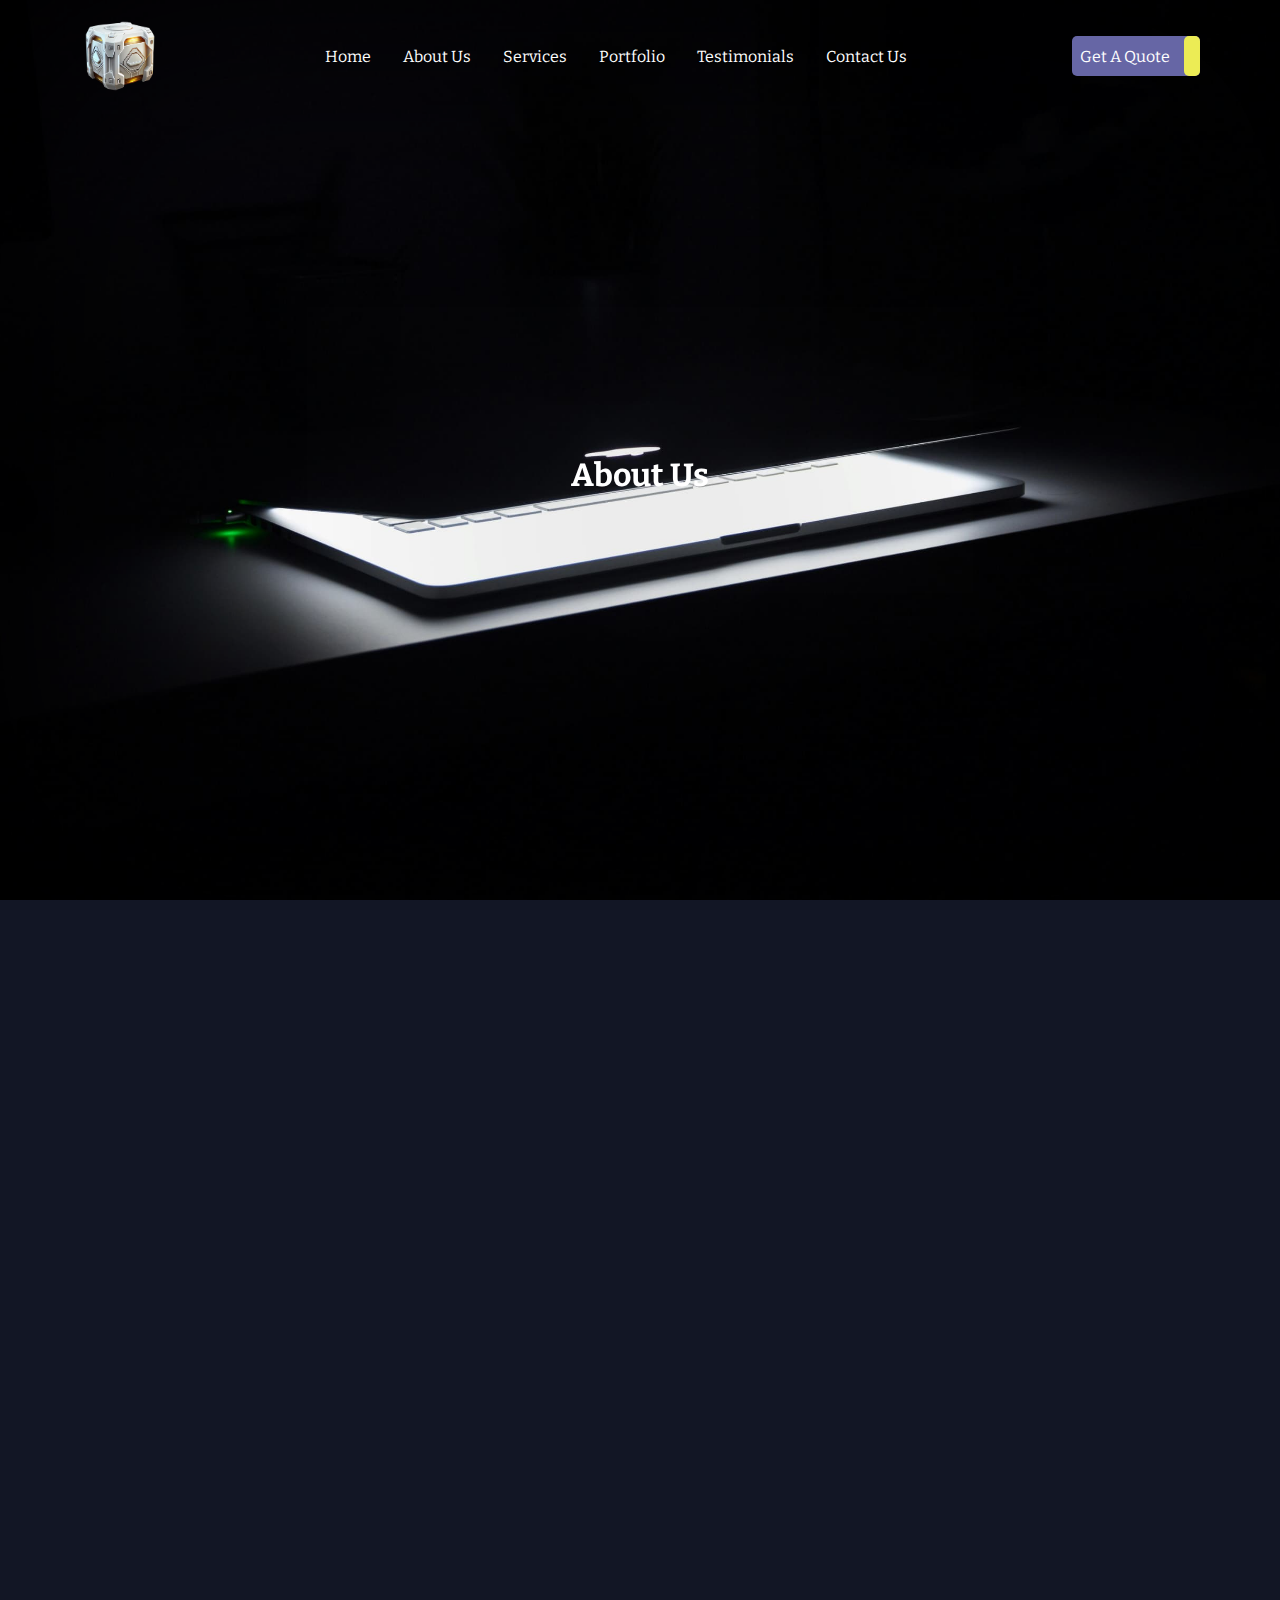
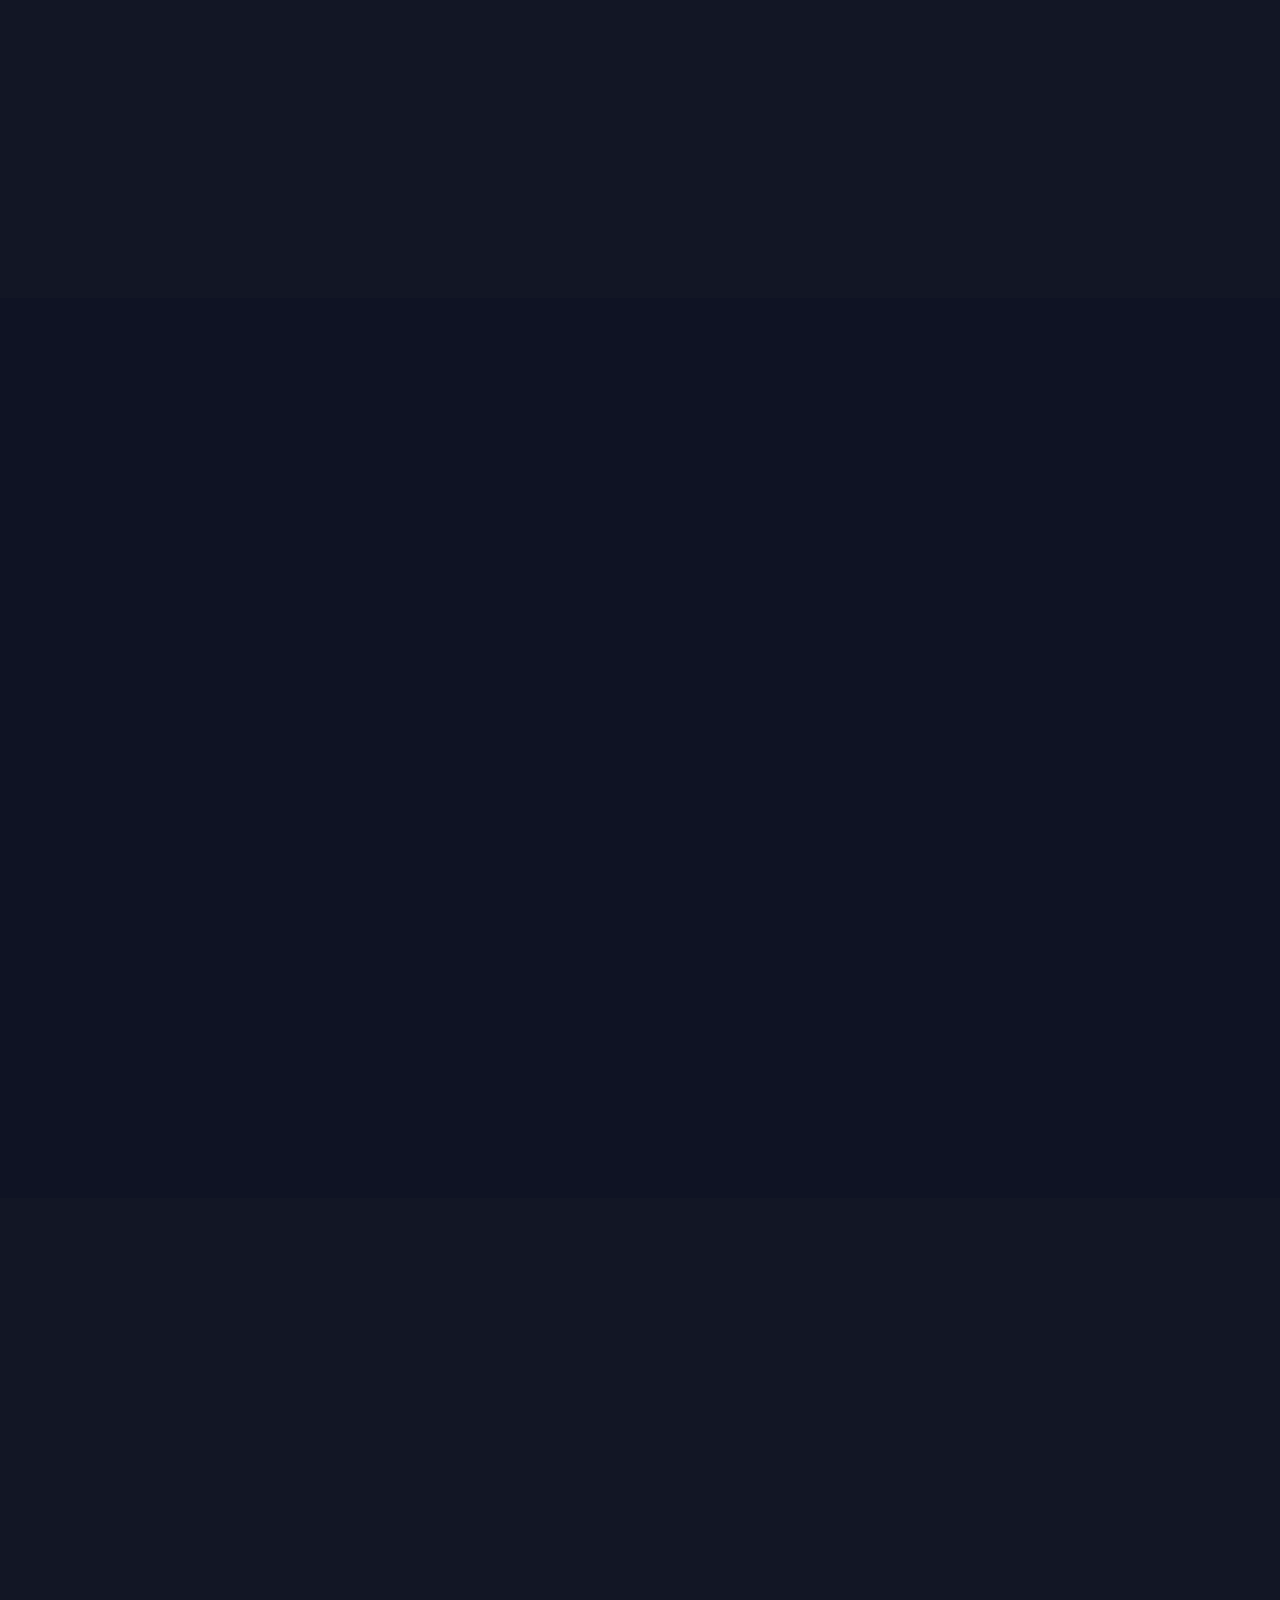
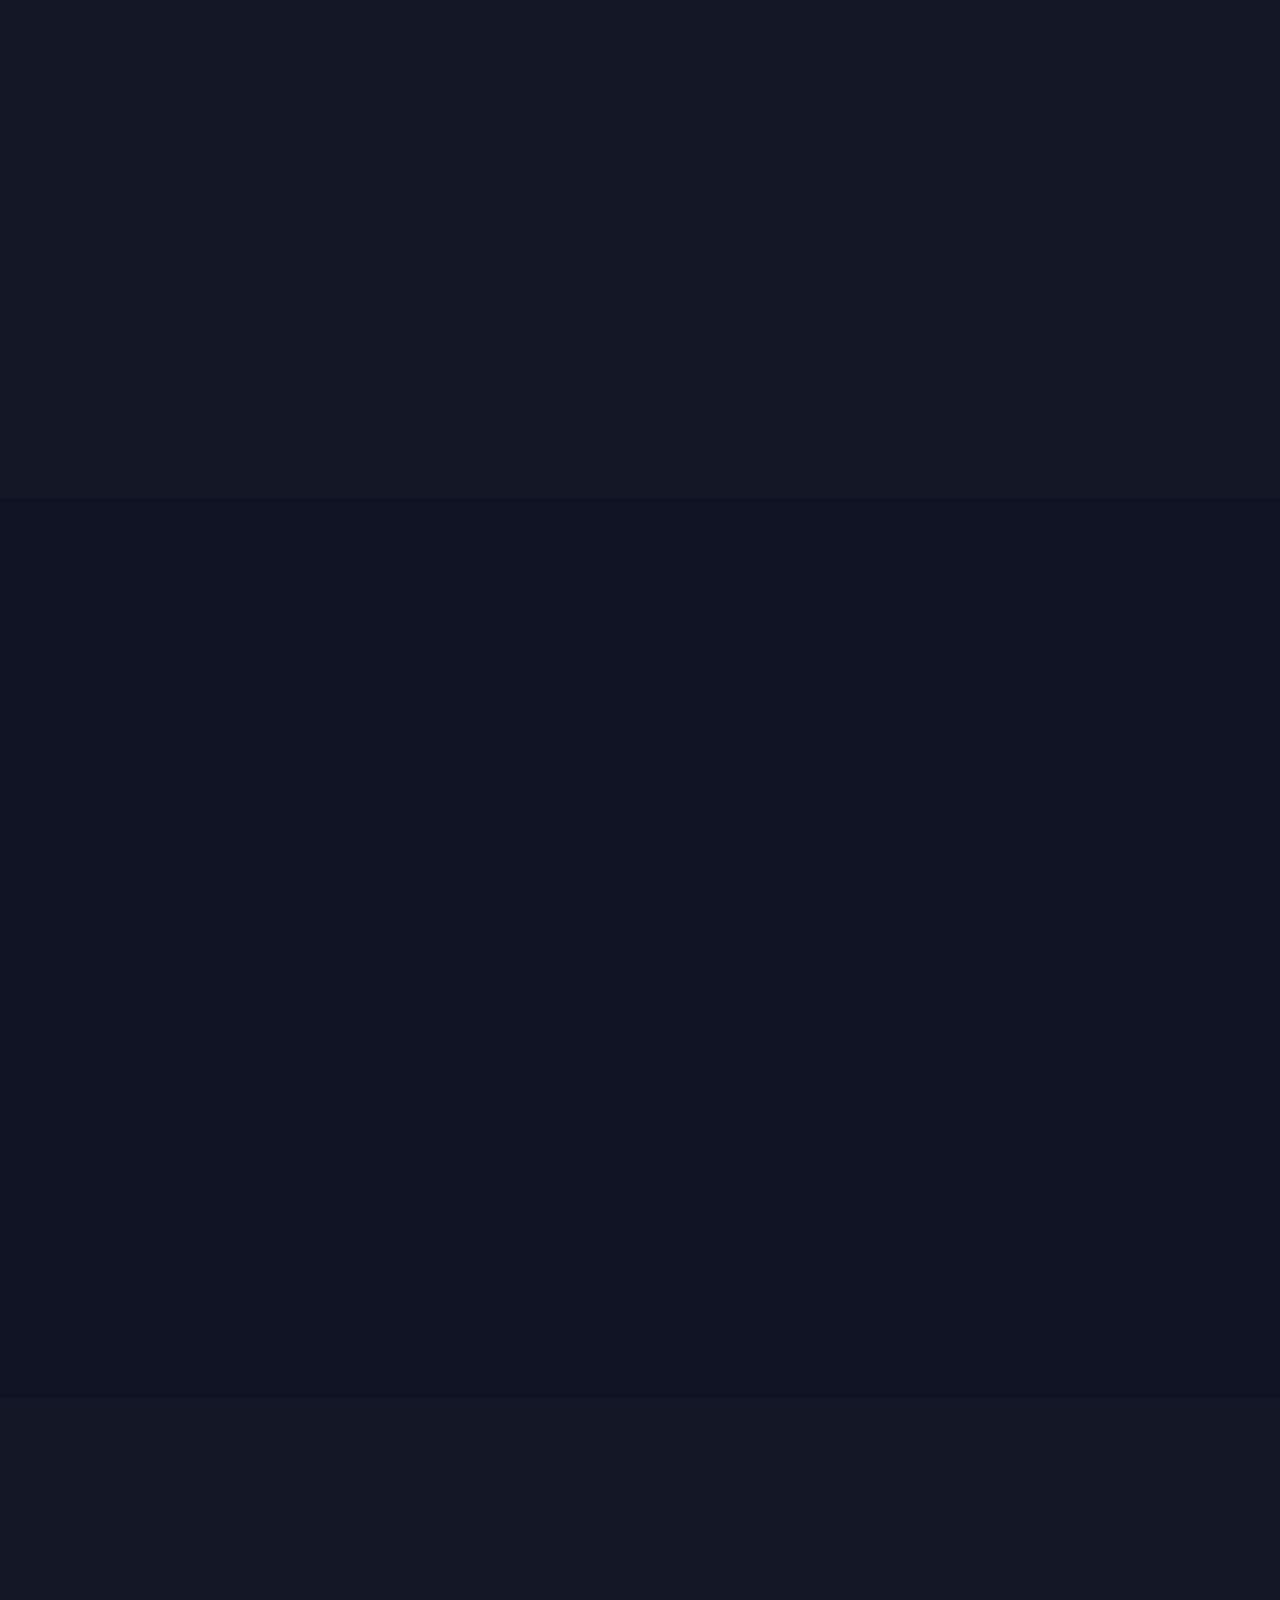
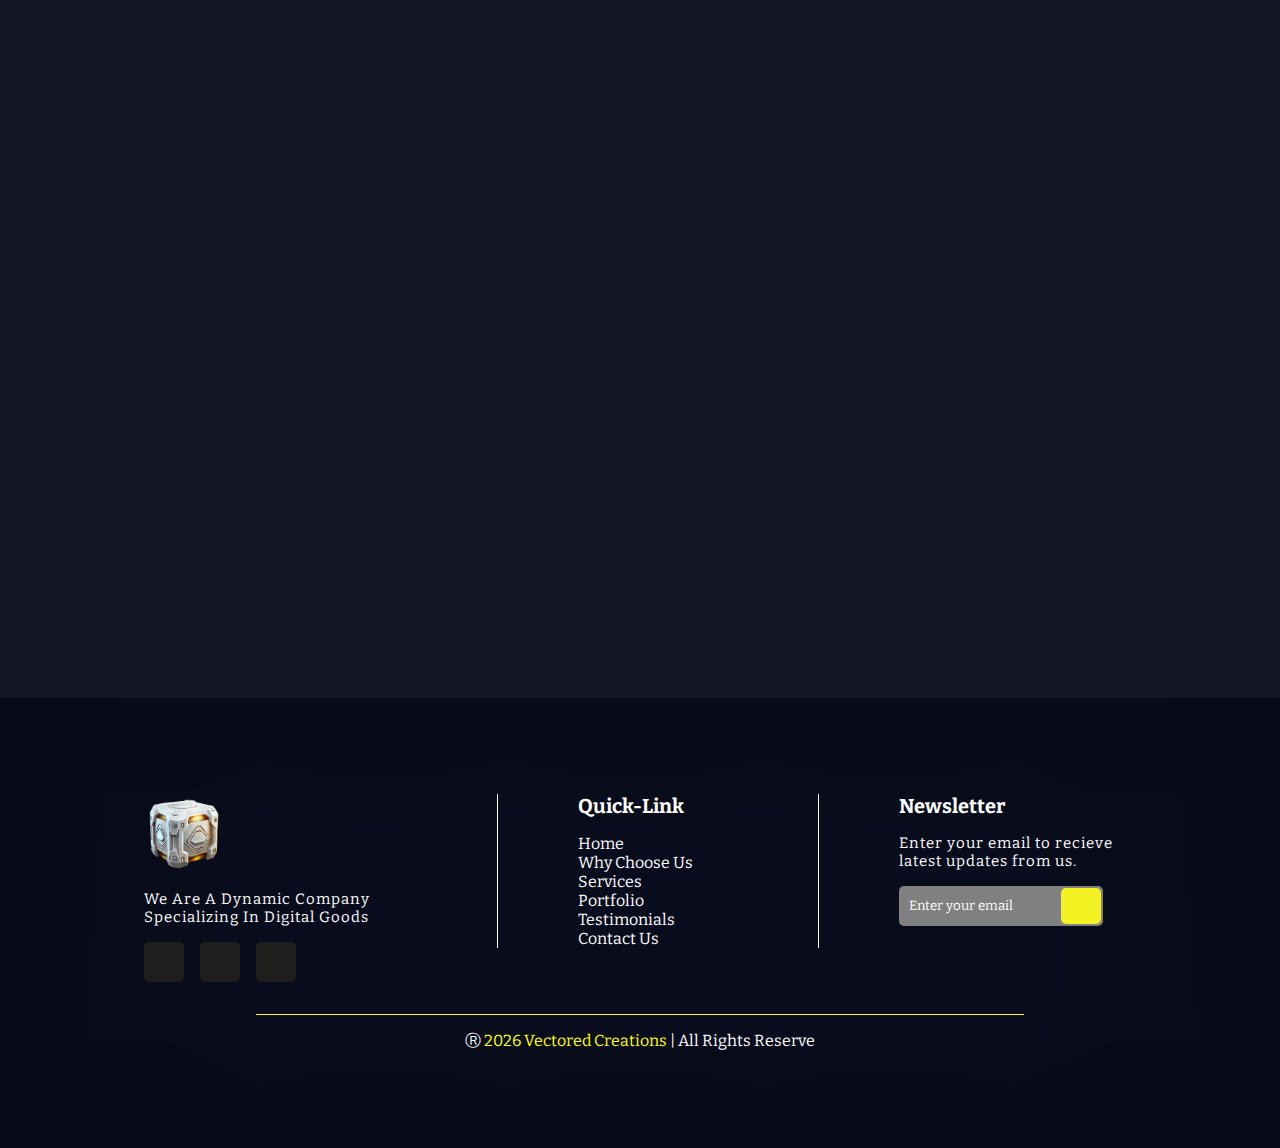
<file: pages/about.html>
<!DOCTYPE html>
<html lang="en">
<head>
    <meta charset="UTF-8">
    <meta name="viewport" content="width=device-width, initial-scale=1.0">
    <link rel="stylesheet" href="../style.css">

    <!-- AOS animation -->
    <link href="https://unpkg.com/aos@2.3.1/dist/aos.css" rel="stylesheet">


    <link rel="stylesheet" href="https://cdnjs.cloudflare.com/ajax/libs/font-awesome/6.1.1/css/all.min.css" integrity="sha512-KfkfwYDsLkIlwQp6LFnl8zNdLGxu9YAA1QvwINks4PhcElQSvqcyVLLD9aMhXd13uQjoXtEKNosOWaZqXgel0g==" crossorigin="anonymous" referrerpolicy="no-referrer">


    <!-- swiper js link -->
    <link rel="stylesheet" href="https://cdn.jsdelivr.net/npm/swiper@11/swiper-bundle.min.css" />
    <title>Document</title>
</head>
<body>
    <!-- Hero top Section -->
    <div class="hero about-hero-img">
        <nav>
            <div class="nav-container">
                <img src="../assets/chest.webp" alt="">
                <ul>
                    <li><a href="../index.html">Home</a></li>
                    <li><a href="./about.html">About Us</a></li>
                    <li><a href="./services.html">Services</a></li>
                    <li><a href="./portfolio.html">Portfolio</a></li>
                    <li><a href="./testimonials.html">Testimonials</a></li>
                    <li><a href="./contact-us.html">Contact Us</a></li>
                </ul>      
                <a class="nav-right-btn" href="./quote.html">
                    <p>Get A Quote</p>
                    <span><i class="fa-solid fa-arrow-right"></i></span>
                </a>
                <button class="hamburger open">
                    <i class="fa-solid fa-bars"></i>
                </button>
                <button class="hamburger close">
                    <i class="fa-solid fa-xmark"></i>
                </button>
            </div>
        </nav> 

        <!-- mobile navigation -->
        <div class="mobile">
            <ul>
                <li><a href="../index.html">Home</a></li>
                <li><a href="./about.html">About Us</a></li>
                <li><a href="./services.html">Services</a></li>
                <li><a href="./portfolio.html">Portfolio</a></li>
                <li><a href="./testimonials.html">Testimonials</a></li>
                <li><a href="./contact-us.html">Contact Us</a></li>
            </ul>      
        </div>

        <div class="about-hero" data-aos="fade-up">
            <h1>About Us</h1>
        </div>   
    </div>

    <!-- About Company Section -->
    <div class="about-company" >
        <div data-aos="fade-up">
            <h1>About The Company</h1>
        </div>
        <div class="about-container">
            <img src="../assets/6.jpg" data-aos="fade-up-right" alt="">
            <div class="about-text" data-aos="fade-up-down">
                <p>Welcome To Vectored Creations! We Are A Dynamic Company Specializing In Digital Goods, Graphic Design Services, Web Design And Development. Our Diverse Range Of Offerings Includes Logo Design, Business Cards, Branding Kits, Artwork, Animations (Both 2D And 3D), Web Development And Search Engine Optimization (SEO).</p>
                <p>We Prioritize Understanding Our Client’s Unique Perspectives And Requirements. Whether We Approach The Client Or They Approach Us, We Take The Time To Actively Listen And Engage In Meaningful Discussions. We Provide Valuable Insights, Sharing Our Expertise, And Introducing Innovative And Creative Ideas To Enhance Their Projects.</p>
            </div>
        </div>
        <div class="about-detail">
            <p  data-aos="fade-left">
                One Of Our Key Strengths Is Our Commitment To Providing High-Quality Services Within A Pocket-Friendly Budget. We Understand The Importance Of Cost-Effectiveness Without Compromising On The Quality Of Deliverables. Our Dedicated Teams, Comprising Sales And Marketing Professionals, Excel In Branding And Lead Generation, Leveraging Diverse Platforms To Showcase Our Expertise And Attract Potential Clients. Furthermore, They Extend Their Support To Our Clients By Assisting Them In Marketing Their Companies, Businesses, Or Products.
            </p>
            <p  data-aos="fade-right">
                Our Team Of Highly Skilled Professionals Combines Industry Expertise With Innovative Strategies To Ensure Our Clients Stay Ahead In A Rapidly Evolving Market. We Believe In Fostering Long-Term Partnerships Based On Trust, Reliability, And Mutual Success. Our Team Consists Of Seasoned Graphic Designers, Artists, Website Developers, And SEO Experts Who Bring Their Specialized Skills To Every Project. Their Collective Expertise Ensures That We Deliver Exceptional Results Across Various Digital Platforms.
            </p>
            <p  data-aos="fade-left">
                At Vectored, Client Satisfaction Is Our Top Priority. We Go The Extra Mile To Exceed Expectations, Providing Prompt Support, Regular Updates, And Transparent Communication Throughout The Project Lifecycle. Our Commitment To Exceptional Service Has Earned Us A Reputation For Reliability And Customer Loyalty.
            </p>
            <p  data-aos="fade-right">
                Whether You’re A Small Startup Or A Multinational Corporation, We Are Ready To Collaborate With You, Understanding Your Objectives And Delivering Solutions That Drive Tangible Results. Join Us On Our Journey To Success And Let’s Achieve Great Things Together
            </p>
        </div>
    </div>

    <!-- Our Passion -->
    <div class="goals">
        <h1  data-aos="fade-up">Our Passion</h1>
        <div class="goals-container">
            <div class="goals-content"  data-aos="fade-left">
                <div class="goals-content-top">
                    <i class="fa-regular fa-circle-dot"></i>
                    <h3>Our Passion For Creativity:</h3>
                </div>
                <p>
                    Creativity Is At The Core Of All We Do At Vectored Creations. We Are Driven By An Unrelenting Desire For Original Artistic Expression And Design. To Translate Concepts Into Appealing Visual Experiences Is The Shared Ambition Of Our Skilled Team Of Animators, Graphic Designers, And Animators. With Every Project We Take On, We Set Out On A Voyage Of Limitless Imagination, Pushing The Limits Of Creativity To Produce Designs That Are In Tune With The Soul Of Your Business. Because We Are So Passionate About Being Creative, We Are Continuously Looking For Fresh Ideas, Examining Current Trends, And Creating Custom Designs That Have An Impact On Your Audience.
                </p>
            </div>
            <div class="goals-content"  data-aos="fade-right">
                <div class="goals-content-top">
                    <i class="fa-regular fa-circle-dot"></i>
                    <h3>Inspiring Brands, Empowering Visions:</h3>
                </div>
                <p>
                    We Are Motivated By The Conviction That Each Brand Has A Special Narrative To Offer And A Global Ambition. We Take Great Satisfaction In Our Ability To Bring Those Narratives To Life Through Breathtaking Design As Passionate Storytellers And Visual Artists. We Are Committed To Enabling Brands Because We Know That Your Success Is Also Our Success. We Are Committed To Creating Designs That Inspire And Take Your Company To New Heights, Whether That Means Developing A Dynamic Animation That Brings Your Words To Life Or Developing A Fascinating Logo That Captures The Essence Of Your Brand    
                </p>
            </div>
            <div class="goals-content"  data-aos="fade-left">
                <div class="goals-content-top">
                    <i class="fa-regular fa-circle-dot"></i>
                    <h3>The Joy Of Collaboration:</h3>
                </div>
                <p>
                    Collaboration Is For Us More Than Just A Method; It’s A Vital Component Of Our Enthusiasm. We Value The Chance To Collaborate Closely With Our Clients, Welcoming Their Ideas And Objectives As We Set Out On A Joint Creative Adventure. Our Satisfaction Comes From Seeing Your Delight As We Materialise Your Vision. We Develop Cooperative Collaborations That Go Beyond Simple Business Dealings Through Open Communication, Attentive Listening, And A Strong Focus On Your Requirements. Together, We Celebrate The Beauty Of Design And Put Our Love Into Each And Every Pixel To Make The Presence Of Your Brand Stand Out.    
                </p>
            </div>
        </div>
    </div>

    <!-- Our Goals -->
    <div class="goals goals-mud">
        <h1  data-aos="fade-up">Our Goals</h1>
        <div class="goals-container">
            <div class="goals-content"  data-aos="fade-left">
                <div class="goals-content-top">
                    <i class="fa-regular fa-circle-dot"></i>

                    <h3>Creative Excellence:</h3>
                </div>
                <p>
                    At Vectored Creations, Our main Goal in any project we work on is to unleash Creative Excellence. In order to deliver outstanding solutions that inspire, enthral, and have a long-lasting impression on our clients and their audiences, we strive to redefine the standards for visual artistry and design. We constantly work to stay at the cutting edge of Innovation, Embracing new trends and Technology to create designs that stand out in a digital environment that is changing quickly.
                </p>
            </div>
            <div class="goals-content"  data-aos="fade-right">
                <div class="goals-content-top">
                    <i class="fa-regular fa-circle-dot"></i>

                    <h3>Empowering Brands for Success:</h3>
                </div>
                <p>
                    Our Goal is to enable all Brands, both big and small, to utilise the internet to the fullest. For Businesses to Succeed, we think that strong branding and outstanding design can change the game. We put a lot of effort into each project to fully comprehend the specific objectives and desires of our clients. We then apply our creativity and industry knowledge to provide visual representations that accurately capture their brand identity. Our ultimate objective is to give our clients the resources they need to succeed in cutthroat industries and have a positive influence on their target audience.    
                </p>
            </div>
            <div class="goals-content"  data-aos="fade-left">
                <div class="goals-content-top">
                    <i class="fa-regular fa-circle-dot"></i>

                    <h3>Building Meaningful Partnerships:</h3>
                </div>
                <p>
                    At Vectored Creations, We value the power of interdisciplinary relationships. Our intention is to play a crucial role in our client’s ascent rather than only acting as a service provider for them. We want to create connections that last and are founded on mutual respect, trust, and success. We make sure that our clients’ visions are completely realised in every design we produce by maintaining open lines of communication and actively listening to them. Our dedication to honest and moral business conduct strengthens our ambition to be a dependable and trustworthy partner for all of our clients.
                </p>
            </div>
            <div class="goals-content"  data-aos="fade-right">
                <div class="goals-content-top">
                    <i class="fa-regular fa-circle-dot"></i>

                    <h3>Fostering a Creative Community:</h3>
                </div>
                <p>
                    We want to establish a healthy creative community where inspiration is shared, skills are developed, and ideas are nurtured as part of our broader goal. In order to give back to the industry, we sponsor up-and-coming designers and artists, provide mentorship opportunities, and fund cultural events and initiatives. Our objective is to contribute positively to the creative community and leave a creative and innovative legacy that will motivate future generations.
                </p>
            </div>
        </div>
    </div>

    <!-- WHY CHOOSE US -->

    <div class="why-choose">
        <div class="why-choose-container">
            <div class="why-choose-left" data-aos="fade-down-right">
                <h1>WHY CHOOSE US</h1>
                <p  data-aos="fade-right">
                    At Vectored Creations, we blend pocket-friendly budgets with unparalleled quality, ensuring your vision shines without financial strain. Our team of imaginative experts crafts innovative solutions tailored to your brand, making you a standout star in any market constellation.
                </p>
                <p  data-aos="fade-left">
                    Our collaborative spirit transforms clients into creative partners, fostering relationships that transcend traditional business boundaries. We revel in bringing your ideas to life, celebrating every success as a shared victory in our artistic odyssey.
                </p>
                <p  data-aos="fade-right">
                    Fueled by an insatiable passion for creativity, we constantly seek out new trends and cutting-edge technologies to create designs that captivate and inspire. Embark on this journey with us, and together, we'll elevate your brand to new heights through exceptional design and heartfelt collaboration.
                </p>
            </div>
            <img src="../assets/choose.webp" data-aos="fade-down-left" alt="">
        </div>
    </div>
        
 <!-- Contact Us -->
 <div class="contact">
    <div data-aos="zoom-out-down">
        <h1>Get In Touch</h1>
    </div>
    <div class="contact-contact" data-aos="zoom-out-left">
        <form action="">
            <div class="sorm-flex">
                <input type="text" placeholder="First Name*">
                <input type="text" placeholder="Last Name*">
            </div>
            <div class="sorm-flex">
                <input type="text" placeholder="Services*">
                <input type="text" placeholder="City*">
            </div>
            <input type="text" placeholder="Email*">
            <input type="number" placeholder="Phone*">
            <textarea name="" placeholder="Comment*" id=""></textarea>
            <button>
                Submit Now
            </button>
        </form>
        <div data-aos="zoom-out-right">
            <img src="../assets/cont.gif" alt="">
        </div>
    </div>
</div>

<!-- Footer Section -->

<footer>
    <div class="footer-container">
        <div class="footer-content">
            <img src="../assets/chest.webp" alt="">
            <p>We Are A Dynamic Company Specializing In Digital Goods</p>
            <ul class="social">
                <a href="">
                    <i class="fa-brands fa-facebook-f"></i>
                </a>
                <a href="">
                    <i class="fa-brands fa-twitter"></i>
                </a>
                <a href="">
                    <i class="fa-brands fa-instagram"></i>
                </a>
            </ul>
        </div>

        <div class="footer-content footer-line">
            <h1>Quick-Link</h1>
            <ul class="quick">
                <a href="">
                    <li>Home</li>
                </a>
                <a href="">
                    <li>Why Choose Us</li>
                </a>
                <a href="">
                    <li>Services</li>
                </a>
                <a href="">
                    <li>Portfolio</li>
                </a>
                <a href="">
                    <li>Testimonials</li>
                </a>
                <a href="">
                    <li>Contact Us</li>
                </a>
            </ul>
        </div>

        <div class="footer-content">
            <h1>Newsletter</h1>
            <p>
                Enter your email to recieve latest updates from us.
            </p>
            <div class="news-box">
                <input type="text" placeholder="Enter your email" name="" id="">
                <button><i class="fa-solid fa-paper-plane"></i></button>
            </div>
        </div>
    </div>
    <div class="footer-bottom">
        <p>&#9415; <span id="currentYear"></span> <span>Vectored Creations</span> | All Rights Reserve</p>
    </div>
</footer>

<!-- AOS animation -->
<script src="https://unpkg.com/aos@2.3.1/dist/aos.js"></script>
<script>
    AOS.init();
</script>

<!-- Swiper Js -->
<script>
    let currentYear = new Date().getFullYear();
    document.getElementById("currentYear").textContent = currentYear;
  </script>
<script src="https://cdn.jsdelivr.net/npm/swiper@11/swiper-bundle.min.js"></script>
<script src="../script.js"></script>

</body>
</html>
</file>
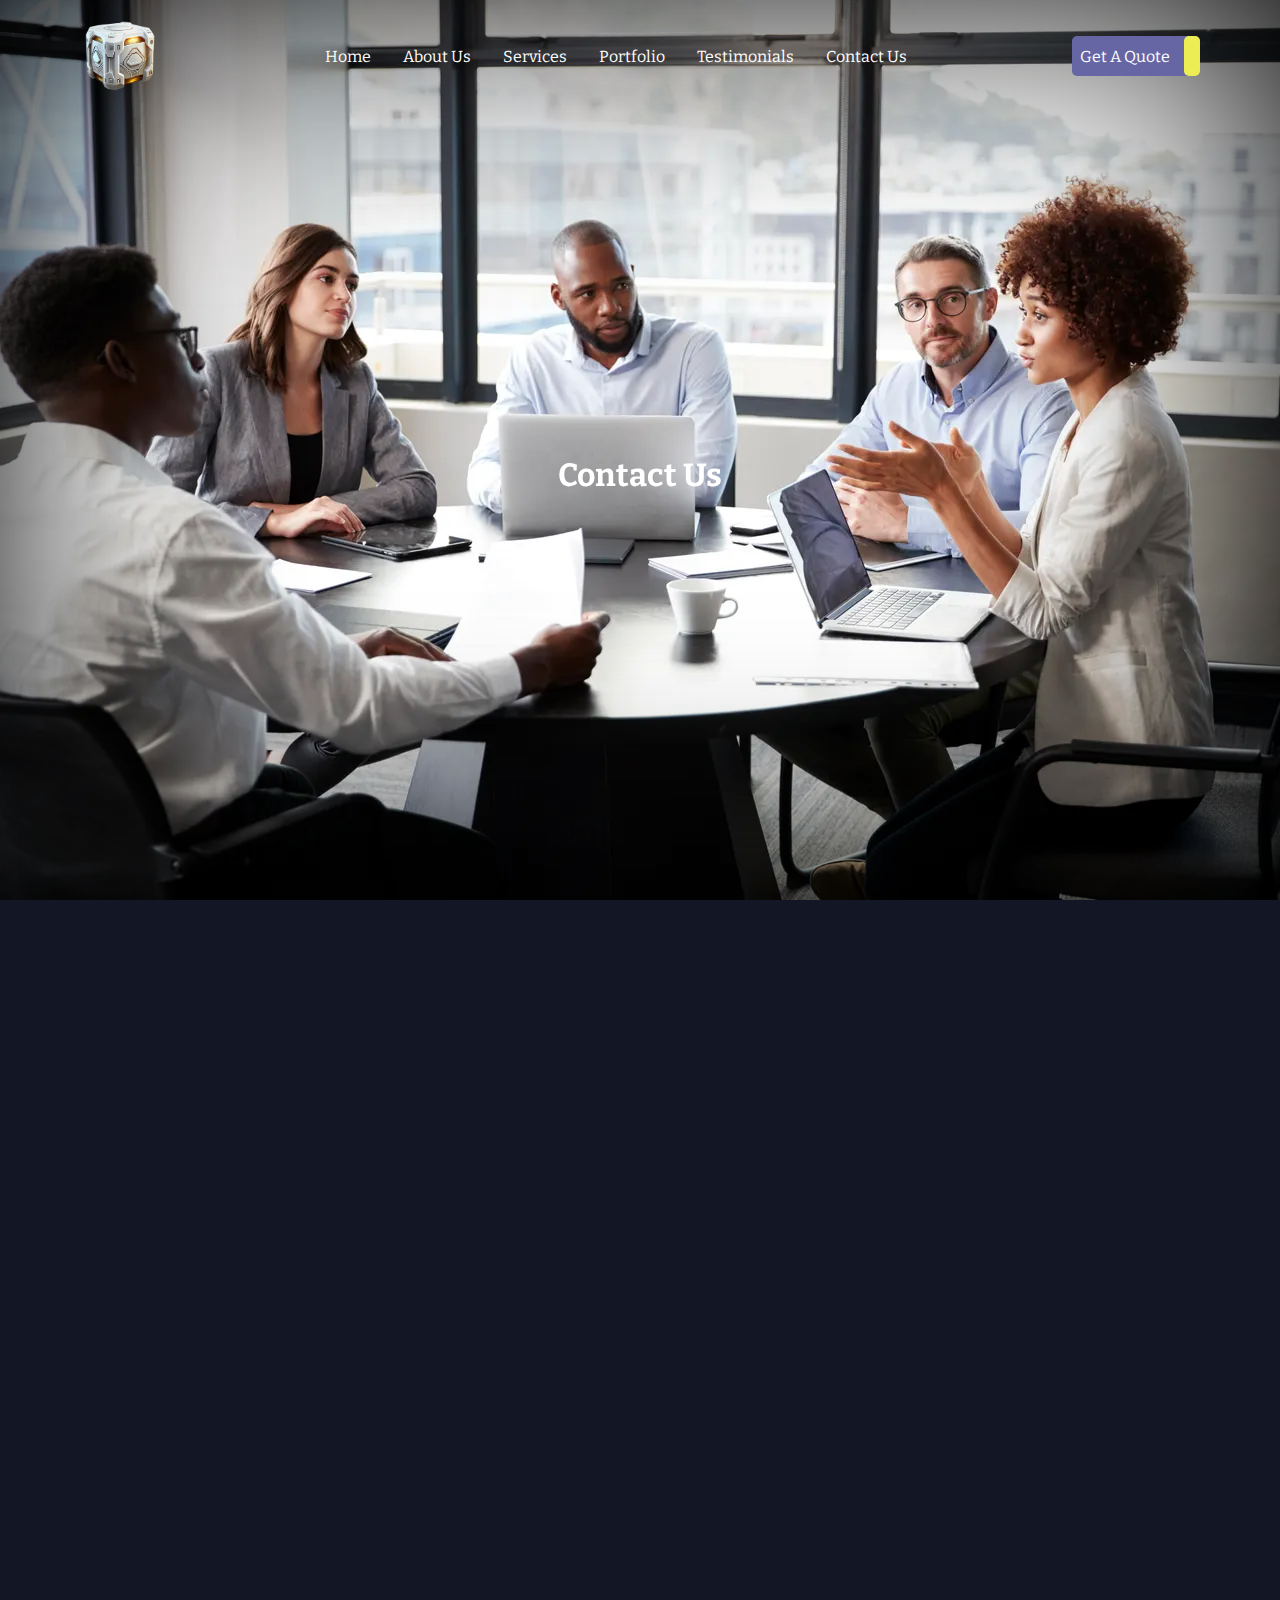
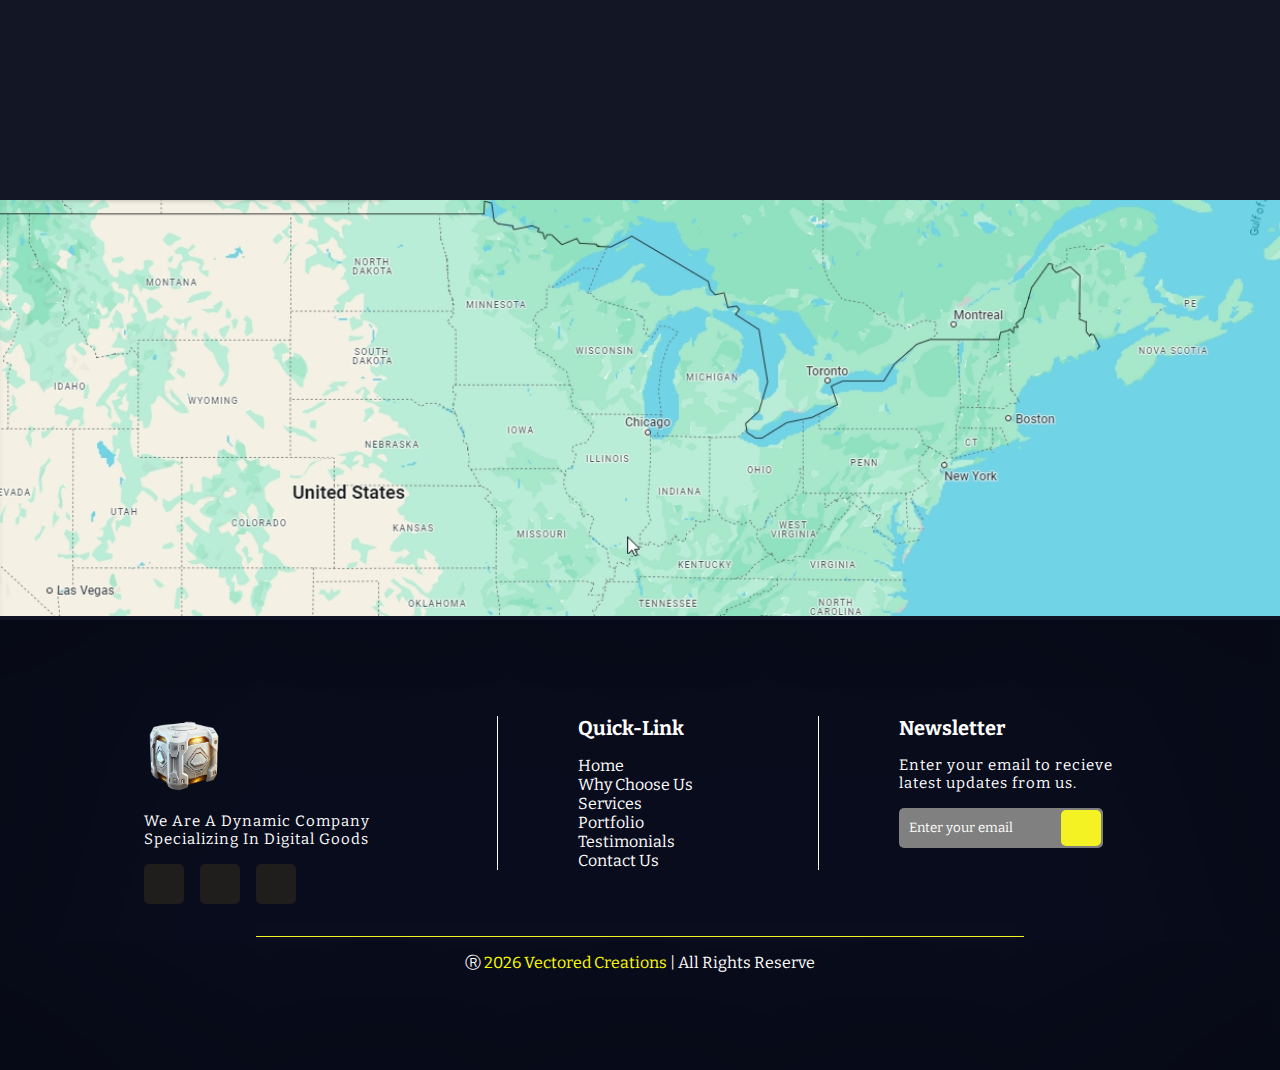
<file: pages/contact-us.html>
<!DOCTYPE html>
<html lang="en">
<head>
    <meta charset="UTF-8">
    <meta name="viewport" content="width=device-width, initial-scale=1.0">
    <link rel="stylesheet" href="../style.css">

    <!-- AOS animation -->
    <link href="https://unpkg.com/aos@2.3.1/dist/aos.css" rel="stylesheet">

    <link rel="stylesheet" href="https://cdnjs.cloudflare.com/ajax/libs/font-awesome/6.1.1/css/all.min.css" integrity="sha512-KfkfwYDsLkIlwQp6LFnl8zNdLGxu9YAA1QvwINks4PhcElQSvqcyVLLD9aMhXd13uQjoXtEKNosOWaZqXgel0g==" crossorigin="anonymous" referrerpolicy="no-referrer">

    <!-- swiper js link -->
    <link rel="stylesheet" href="https://cdn.jsdelivr.net/npm/swiper@11/swiper-bundle.min.css" />
    <title>Document</title>
</head>
<body>
    <!-- Hero top Section -->
    <div class="hero testimonials-hero-img">
        <nav>
            <div class="nav-container">
                <img src="../assets/chest.webp" alt="">
                <ul>
                    <li><a href="../index.html">Home</a></li>
                    <li><a href="./about.html">About Us</a></li>
                    <li><a href="./services.html">Services</a></li>
                    <li><a href="./portfolio.html">Portfolio</a></li>
                    <li><a href="./testimonials.html">Testimonials</a></li>
                    <li><a href="./contact-us.html">Contact Us</a></li>
                </ul>      
                <a class="nav-right-btn" href="./quote.html">
                    <p>Get A Quote</p>
                    <span><i class="fa-solid fa-arrow-right"></i></span>
                </a>
                <button class="hamburger open">
                    <i class="fa-solid fa-bars"></i>
                </button>
                <button class="hamburger close">
                    <i class="fa-solid fa-xmark"></i>
                </button>
            </div>
        </nav>    

        <!-- mobile navigation -->
        <div class="mobile">
            <ul>
                <li><a href="../index.html">Home</a></li>
                <li><a href="./about.html">About Us</a></li>
                <li><a href="./services.html">Services</a></li>
                <li><a href="./portfolio.html">Portfolio</a></li>
                <li><a href="./testimonials.html">Testimonials</a></li>
                <li><a href="./contact-us.html">Contact Us</a></li>
            </ul>      
        </div>

        <div class="about-hero" data-aos="fade-up">
            <h1>Contact Us</h1>
        </div>   
    </div>
    
    <!-- Contact Us Page  -->
    <div class="contact">
        <h1 data-aos="fade-up">Get In Touch</h1>
        <div class="contact-contact">
            <form action="" data-aos="zoom-out-down">
                <div class="sorm-flex">
                    <input type="text" placeholder="First Name*">
                    <input type="text" placeholder="Last Name*">
                </div>
                <div class="sorm-flex">
                    <input type="text" placeholder="Services*">
                    <input type="text" placeholder="City*">
                </div>
                <input type="text" placeholder="Email*">
                <input type="number" placeholder="Phone*">
                <textarea name="" placeholder="Comment*" id=""></textarea>
                <button>
                    Submit Now
                </button>
            </form>
            <div class="contact-us-detals" data-aos="zoom-out-right">
                <h1>GET IN TOUCH</h1>
                <h3>123-456-789</h3>
                <h4>Email</h4>
                <p>To send us a message, please fill out the form on this page.</p>
                <h4>ADDRESS</h4>
                <p>15550 McGregor Blvd Ste 201 Fort Myers, FL 33908</p>
            </div>
        </div>
    </div>

    <!-- Map -->

    <img src="../assets/Desktop-screenshot (1).png" class="map" alt="">

    <!-- Footer Section -->
    
<footer>
    <div class="footer-container">
        <div class="footer-content">
            <img src="../assets/chest.webp" alt="">
            <p>We Are A Dynamic Company Specializing In Digital Goods</p>
            <ul class="social">
                <a href="">
                    <i class="fa-brands fa-facebook-f"></i>
                </a>
                <a href="">
                    <i class="fa-brands fa-twitter"></i>
                </a>
                <a href="">
                    <i class="fa-brands fa-instagram"></i>
                </a>
            </ul>
        </div>

        <div class="footer-content footer-line">
            <h1>Quick-Link</h1>
            <ul class="quick">
                <a href="">
                    <li>Home</li>
                </a>
                <a href="">
                    <li>Why Choose Us</li>
                </a>
                <a href="">
                    <li>Services</li>
                </a>
                <a href="">
                    <li>Portfolio</li>
                </a>
                <a href="">
                    <li>Testimonials</li>
                </a>
                <a href="">
                    <li>Contact Us</li>
                </a>
            </ul>
        </div>

        <div class="footer-content">
            <h1>Newsletter</h1>
            <p>
                Enter your email to recieve latest updates from us.
            </p>
            <div class="news-box">
                <input type="text" placeholder="Enter your email" name="" id="">
                <button><i class="fa-solid fa-paper-plane"></i></button>
            </div>
        </div>
    </div>
    <div class="footer-bottom">
        <p>&#9415; <span id="currentYear"></span> <span>Vectored Creations</span> | All Rights Reserve</p>
    </div>
</footer>

    
    <!-- AOS animation -->
    <script src="https://unpkg.com/aos@2.3.1/dist/aos.js"></script>
    <script>
        AOS.init();
    </script>
    
    <!-- Swiper Js -->
    <script>
        let currentYear = new Date().getFullYear();
        document.getElementById("currentYear").textContent = currentYear;
      </script>
    <script src="https://cdn.jsdelivr.net/npm/swiper@11/swiper-bundle.min.js"></script>
    <script src="../script.js"></script>
    
    </body>
    </html>
</file>
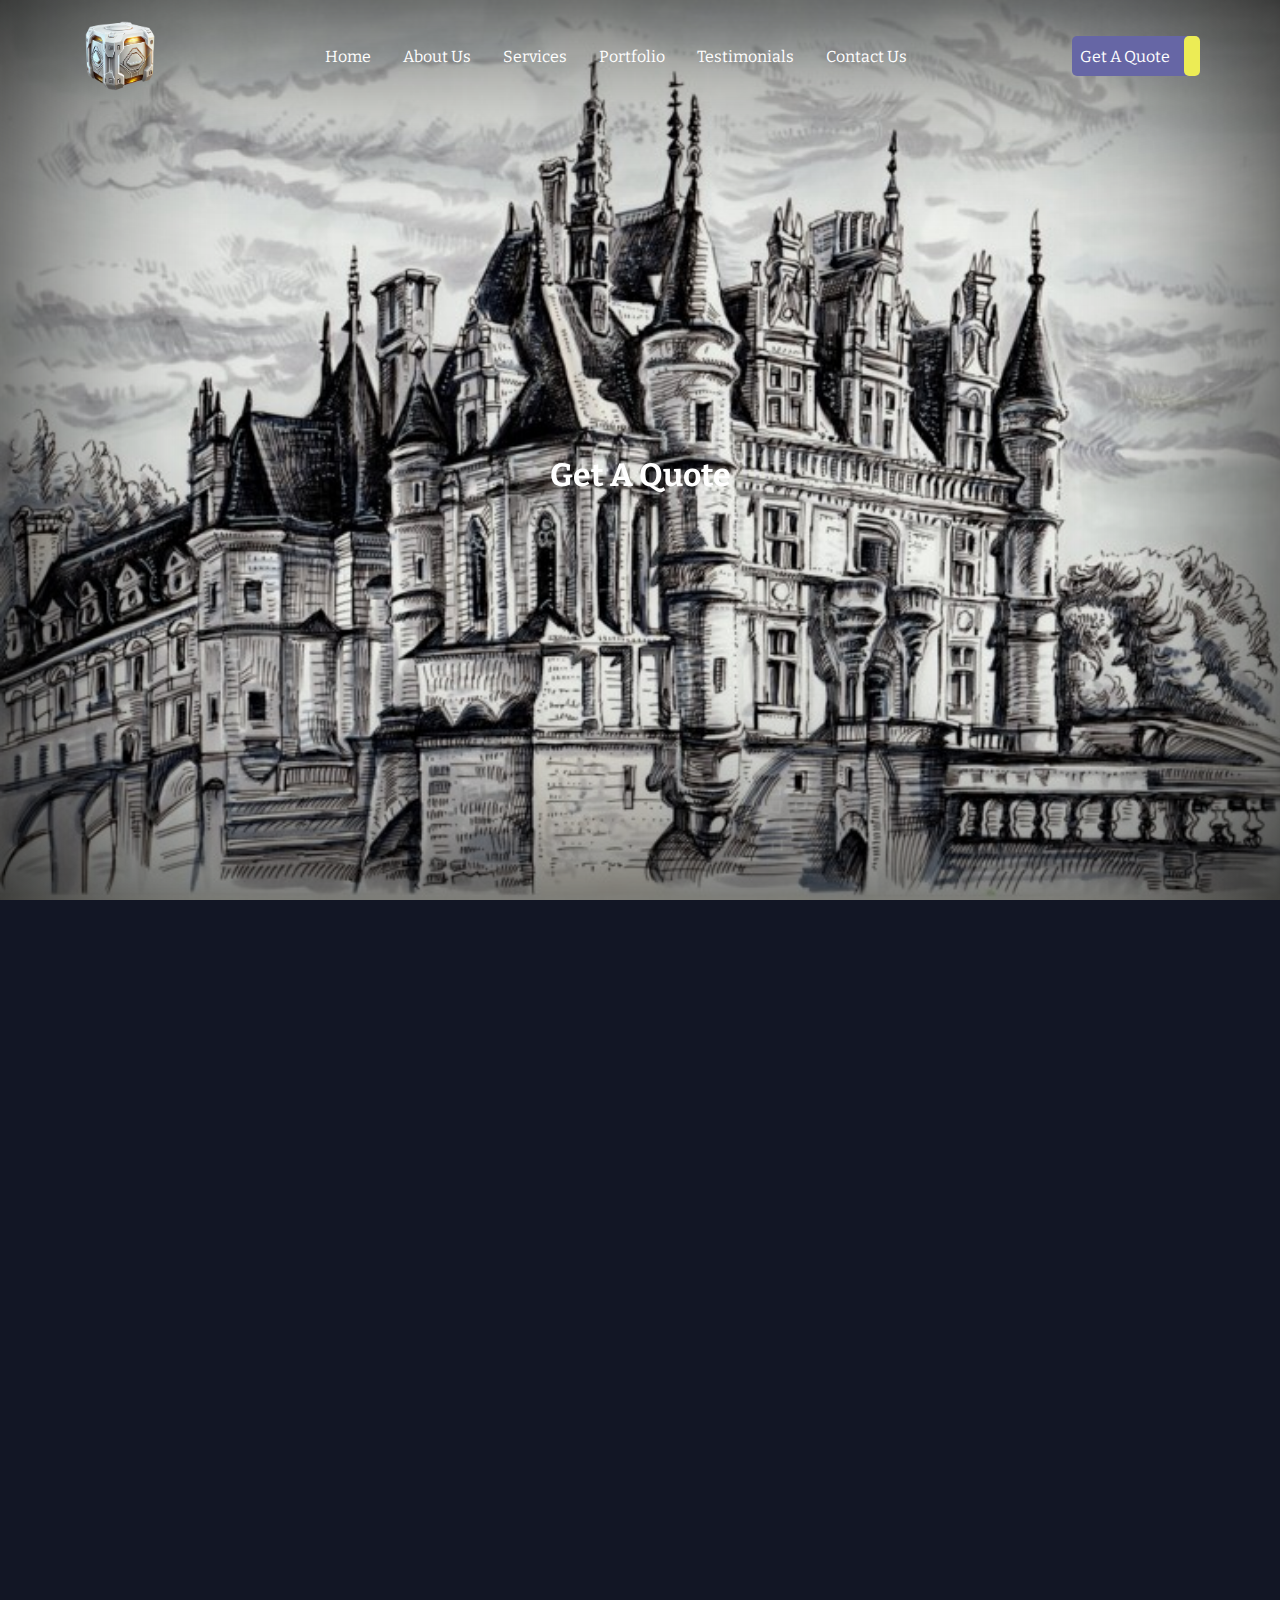
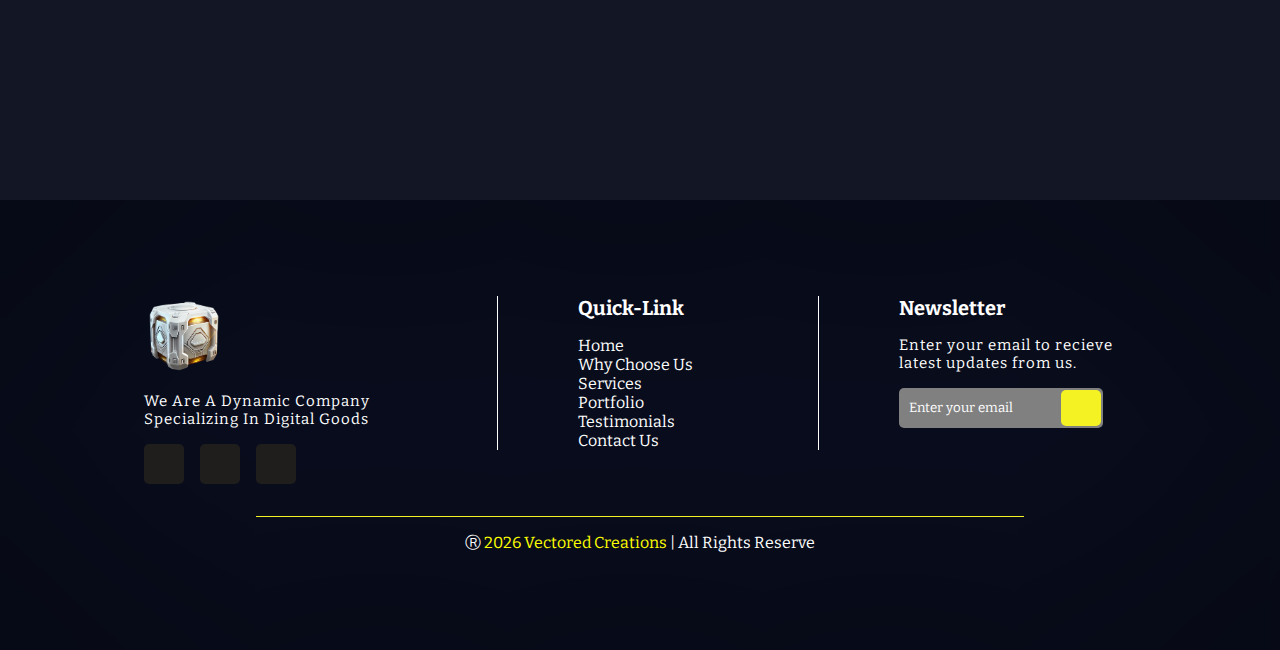
<file: pages/quote.html>
<!DOCTYPE html>
<html lang="en">
<head>
    <meta charset="UTF-8">
    <meta name="viewport" content="width=device-width, initial-scale=1.0">
    <link rel="stylesheet" href="../style.css">

    <!-- AOS animation -->
    <link href="https://unpkg.com/aos@2.3.1/dist/aos.css" rel="stylesheet">

    <link rel="stylesheet" href="https://cdnjs.cloudflare.com/ajax/libs/font-awesome/6.1.1/css/all.min.css" integrity="sha512-KfkfwYDsLkIlwQp6LFnl8zNdLGxu9YAA1QvwINks4PhcElQSvqcyVLLD9aMhXd13uQjoXtEKNosOWaZqXgel0g==" crossorigin="anonymous" referrerpolicy="no-referrer">

    <!-- swiper js link -->
    <link rel="stylesheet" href="https://cdn.jsdelivr.net/npm/swiper@11/swiper-bundle.min.css" />
    <title>Document</title>
</head>
<body>
    <!-- Hero top Section -->
    <div class="hero quote-hero-img">
        <nav >
            <div class="nav-container">
                <img src="../assets/chest.webp" alt="">
                <ul>
                    <li><a href="../index.html">Home</a></li>
                    <li><a href="./about.html">About Us</a></li>
                    <li><a href="./services.html">Services</a></li>
                    <li><a href="./portfolio.html">Portfolio</a></li>
                    <li><a href="./testimonials.html">Testimonials</a></li>
                    <li><a href="./contact-us.html">Contact Us</a></li>
                </ul>      
                <a class="nav-right-btn" href="./quote.html">
                    <p>Get A Quote</p>
                    <span><i class="fa-solid fa-arrow-right"></i></span>
                </a>
                <button class="hamburger open">
                    <i class="fa-solid fa-bars"></i>
                </button>
                <button class="hamburger close">
                    <i class="fa-solid fa-xmark"></i>
                </button>
            </div>
        </nav>  

        <!-- mobile navigation -->
        <div class="mobile">
            <ul>
                <li><a href="../index.html">Home</a></li>
                <li><a href="./about.html">About Us</a></li>
                <li><a href="./services.html">Services</a></li>
                <li><a href="./portfolio.html">Portfolio</a></li>
                <li><a href="./testimonials.html">Testimonials</a></li>
                <li><a href="./contact-us.html">Contact Us</a></li>
            </ul>      
        </div>

        <div class="about-hero"data-aos="fade-up">
            <h1>Get A Quote</h1>
        </div>   
    </div>
    
    <!-- Get A Quote Page  -->
    <div class="contact qoute-page">
        <h1 data-aos="fade-up">Get In Touch</h1>
        <div class="contact-contact">
            <form action="" data-aos="zoom-out-down">
                <div class="sorm-flex">
                    <input type="text" placeholder="First Name*">
                    <input type="text" placeholder="Last Name*">
                </div>
                <input type="text" placeholder="Email*">
                <input type="number" placeholder="Phone*">
                <textarea name="" placeholder="Comment*" id=""></textarea>
                <button>
                    Submit Now
                </button>
            </form>
            <div class="Quote" data-aos="zoom-out-right">
                <i class="fa-solid fa-paperclip"></i>
                <h4>Attach A File</h4>
                <p>
                    Could you please attach the necessary file to your message? This will help us assist you more effectively.
                </p>
                <button>
                    Choose A File
                </button>
            </div>
        </div>
    </div>

    <!-- Footer Section -->
        
    <footer>
        <div class="footer-container">
            <div class="footer-content">
                <img src="../assets/chest.webp" alt="">
                <p>We Are A Dynamic Company Specializing In Digital Goods</p>
                <ul class="social">
                    <a href="">
                        <i class="fa-brands fa-facebook-f"></i>
                    </a>
                    <a href="">
                        <i class="fa-brands fa-twitter"></i>
                    </a>
                    <a href="">
                        <i class="fa-brands fa-instagram"></i>
                    </a>
                </ul>
            </div>

            <div class="footer-content footer-line">
                <h1>Quick-Link</h1>
                <ul class="quick">
                    <a href="">
                        <li>Home</li>
                    </a>
                    <a href="">
                        <li>Why Choose Us</li>
                    </a>
                    <a href="">
                        <li>Services</li>
                    </a>
                    <a href="">
                        <li>Portfolio</li>
                    </a>
                    <a href="">
                        <li>Testimonials</li>
                    </a>
                    <a href="">
                        <li>Contact Us</li>
                    </a>
                </ul>
            </div>

            <div class="footer-content">
                <h1>Newsletter</h1>
                <p>
                    Enter your email to recieve latest updates from us.
                </p>
                <div class="news-box">
                    <input type="text" placeholder="Enter your email" name="" id="">
                    <button><i class="fa-solid fa-paper-plane"></i></button>
                </div>
            </div>
        </div>
        <div class="footer-bottom">
            <p>&#9415; <span id="currentYear"></span> <span>Vectored Creations</span> | All Rights Reserve</p>
        </div>
    </footer>

    
    <!-- AOS animation -->
    <script src="https://unpkg.com/aos@2.3.1/dist/aos.js"></script>
    <script>
        AOS.init();
    </script>
    
    <!-- Swiper Js -->
    <script>
        let currentYear = new Date().getFullYear();
        document.getElementById("currentYear").textContent = currentYear;
      </script>
    <script src="https://cdn.jsdelivr.net/npm/swiper@11/swiper-bundle.min.js"></script>
    <script src="../script.js"></script>
    
</body>
</html>
</file>
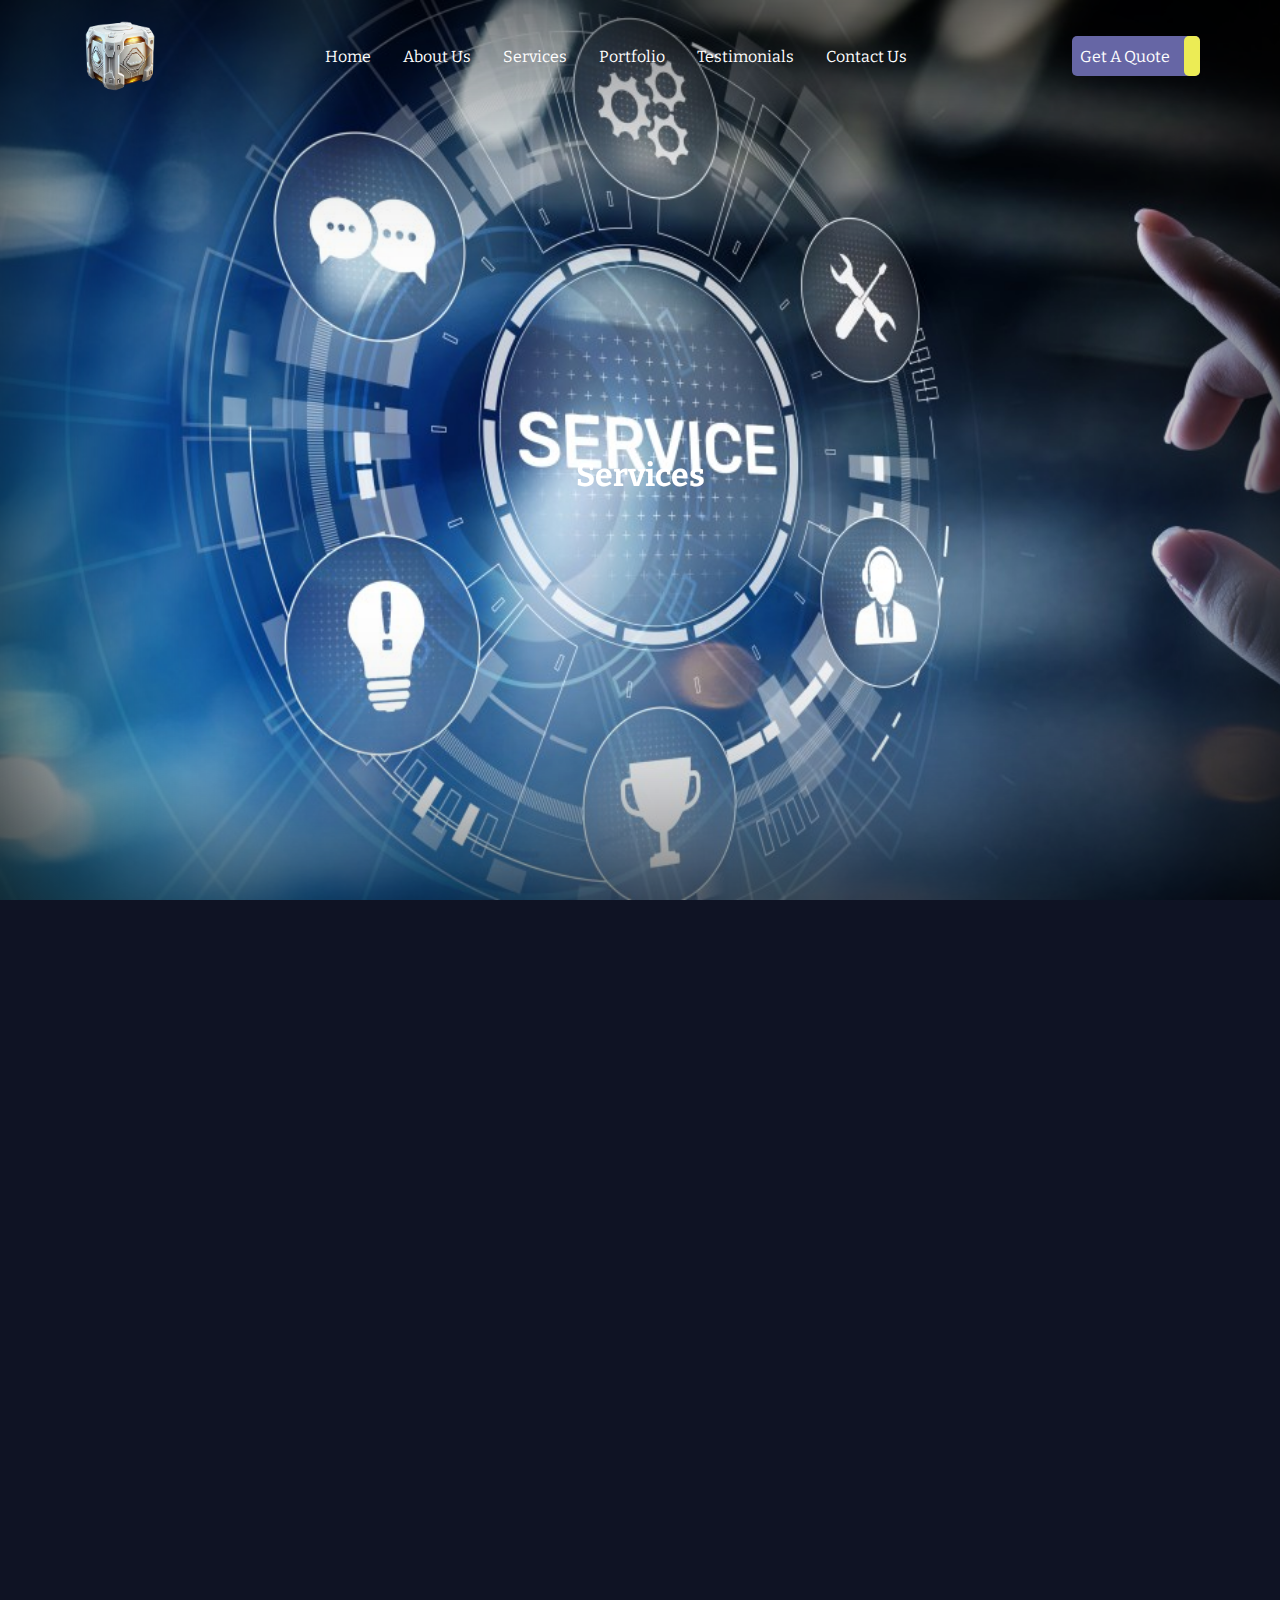
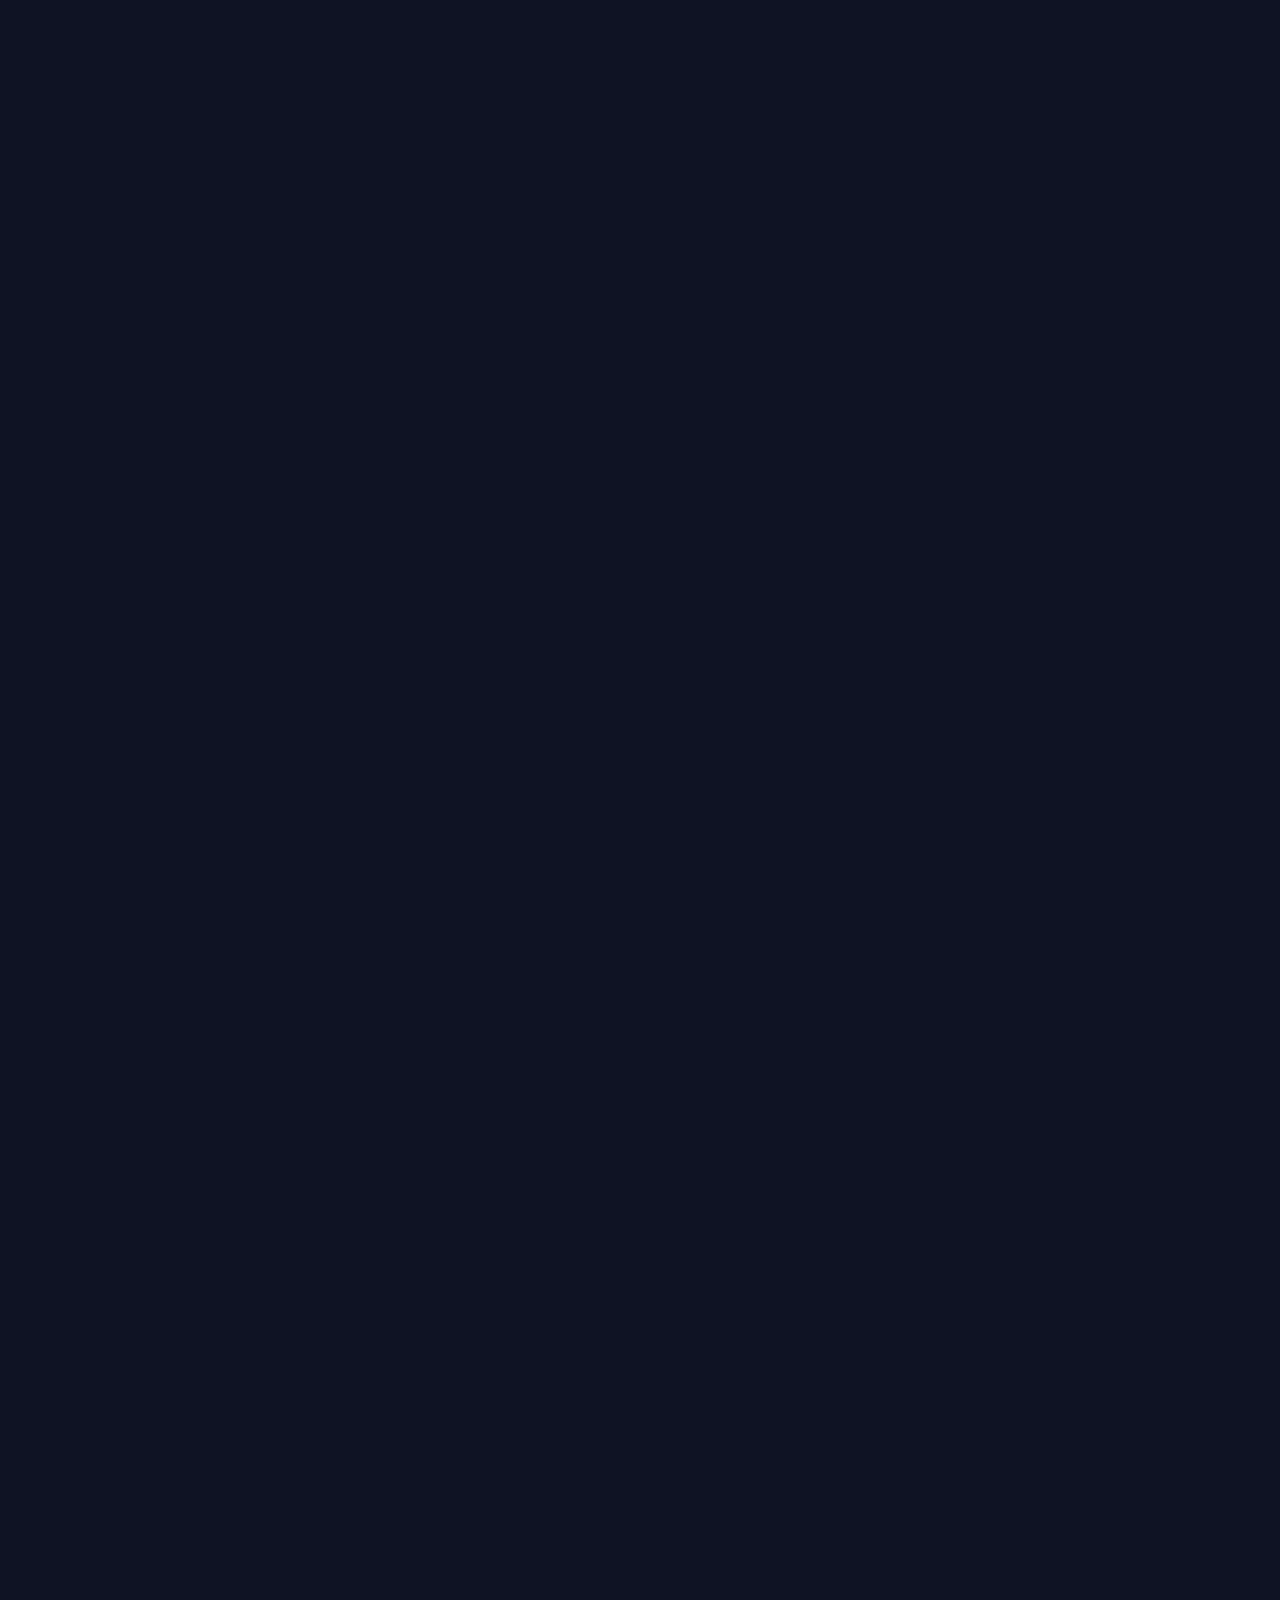
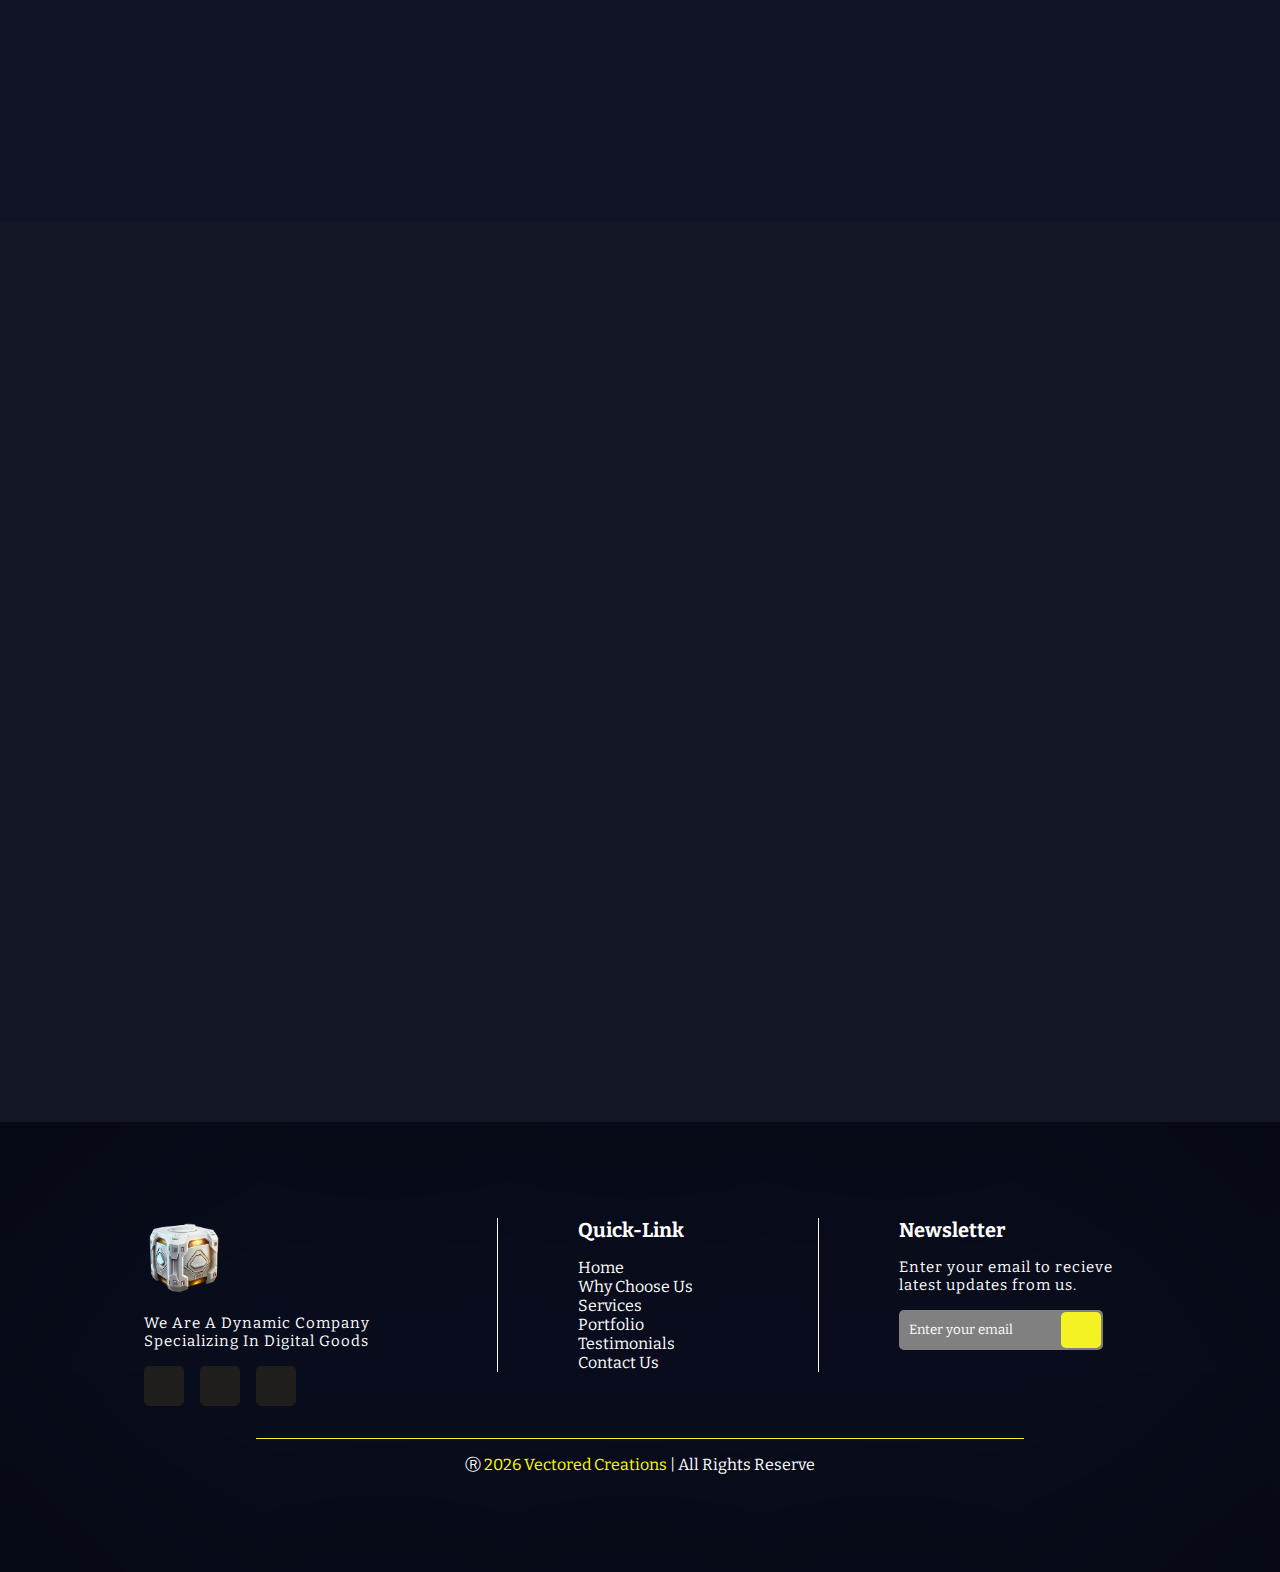
<file: pages/services.html>
<!DOCTYPE html>
<html lang="en">
<head>
    <meta charset="UTF-8">
    <meta name="viewport" content="width=device-width, initial-scale=1.0">
    <link rel="stylesheet" href="../style.css">

    <!-- AOS animation -->
    <link href="https://unpkg.com/aos@2.3.1/dist/aos.css" rel="stylesheet">
    <link rel="stylesheet" href="https://cdnjs.cloudflare.com/ajax/libs/font-awesome/6.1.1/css/all.min.css" integrity="sha512-KfkfwYDsLkIlwQp6LFnl8zNdLGxu9YAA1QvwINks4PhcElQSvqcyVLLD9aMhXd13uQjoXtEKNosOWaZqXgel0g==" crossorigin="anonymous" referrerpolicy="no-referrer">


    <!-- swiper js link -->
    <link rel="stylesheet" href="https://cdn.jsdelivr.net/npm/swiper@11/swiper-bundle.min.css" />
    <title>Document</title>
</head>
<body>
    <!-- Hero top Section -->
    <div class="hero services-hero-img">
        <nav>
            <div class="nav-container">
                <img src="../assets/chest.webp" alt="">
                <ul>
                    <li><a href="../index.html">Home</a></li>
                    <li><a href="./about.html">About Us</a></li>
                    <li><a href="./services.html">Services</a></li>
                    <li><a href="./portfolio.html">Portfolio</a></li>
                    <li><a href="./testimonials.html">Testimonials</a></li>
                    <li><a href="./contact-us.html">Contact Us</a></li>
                </ul>      
                <a class="nav-right-btn" href="./quote.html">
                    <p>Get A Quote</p>
                    <span><i class="fa-solid fa-arrow-right"></i></span>
                </a>
                <button class="hamburger open">
                    <i class="fa-solid fa-bars"></i>
                </button>
                <button class="hamburger close">
                    <i class="fa-solid fa-xmark"></i>
                </button>
            </div>
        </nav> 

        <!-- mobile navigation -->
        <div class="mobile">
            <ul>
                <li><a href="../index.html">Home</a></li>
                <li><a href="./about.html">About Us</a></li>
                <li><a href="./services.html">Services</a></li>
                <li><a href="./portfolio.html">Portfolio</a></li>
                <li><a href="./testimonials.html">Testimonials</a></li>
                <li><a href="./contact-us.html">Contact Us</a></li>
            </ul>      
        </div>
        
        <div class="about-hero" data-aos="fade-up">
            <h1>Services</h1>
        </div>   
    </div>
    
    <!-- Services  -->
    <div class="services-page">
        <div class="services-page-container">
            <div class="services-page-content">
                <div class="services-page-text" data-aos="fade-left">
                    <h1 data-aos="fade-left"></h1>
                        WEBSITE DESIGN AND DEVELOPMENT
                    </h1>
                    <p>
                        Welcome to Vectored Creations, where innovation meets functionality in the realm of website design and development. With a passion for crafting digital experiences that leave a lasting impression, we specialize in creating bespoke websites that not only look stunning but also drive results for your business.
                    </p>
                    <p>
                        At Vectored Creations, we understand that your website is the digital face of your brand, and we take great pride in ensuring it reflects your unique identity while meeting your specific objectives. Whether you’re a startup looking to make a bold entrance into the online world or an established business seeking to enhance your digital presence, our team of skilled designers and developers is here to bring your vision to life.
                    </p>
                    <p>
                        From sleek and responsive designs to seamless user experiences, we combine cutting-edge technology with creative prowess to deliver websites that captivate, engage, and convert. Partner with us today and let’s embark on a journey to elevate your online presence to new heights.
                    </p>
                </div>
                <img src="../assets/se.jpeg" data-aos="fade-right" alt="">
            </div>
            <div class="services-page-content services-reverse">
                <img src="../assets/seo.jpg" data-aos="fade-left" alt="">
                <div class="services-page-text" data-aos="fade-right">
                    <h1>
                        SEARCH ENGINE OPTIMIZATION
                    </h1>
                    <p>
                        Unlock the full potential of your online presence with our comprehensive SEO services at Vectored Creations. In the digital landscape, visibility is key, and our dedicated team of SEO experts is here to elevate your website’s rankings and drive organic traffic. We employ a strategic and data-driven approach to optimize your website for search engines, ensuring that your business is not just found but stands out amidst the digital clutter. From keyword research and on-page optimization to off-page strategies and performance analytics, we cover every aspect of SEO to enhance your online footprint. Trust us to navigate the dynamic world of search engine algorithms, delivering tangible results that translate into increased visibility, higher conversion rates, and sustained growth for your business. Let us be your partner in the journey to the top of search engine results and beyond.
                    </p>
                </div>
            </div>
            <div class="services-page-content">
                <div class="services-page-text" data-aos="fade-left">
                    <h1>
                        Graphic Designing
                    </h1>
                    <p>
                        At Vectored Creations, we understand that every brand is unique, which is why we offer tailored design solutions that align with your specific goals and objectives. Whether you’re a small business looking to make a big impact or a large corporation aiming to stay ahead of the curve, our team will work closely with you to develop a customized strategy that meets your needs and exceeds your expectations. From initial concept development to final execution, we prioritize collaboration and communication to ensure that the end result is a true reflection of your brand’s identity and values.
                    </p>
                    <p>
                        In an ever-evolving digital landscape, staying relevant and cutting-edge is essential for success. That’s why at Vectored Creations, we are committed to continuous innovation and growth, constantly exploring new trends, technologies, and techniques to push the boundaries of graphic design. Whether it’s experimenting with new design styles, mastering the latest software tools, or incorporating emerging visual trends, our team is always striving to stay one step ahead to deliver fresh and impactful design solutions that keep your brand at the forefront of your industry. With Vectored Creations as your partner, you can trust that your brand will always be positioned for success in the dynamic world of graphic design
                    </p>
                </div>
                <img src="../assets/gra.webp" data-aos="fade-right" alt="">
            </div>
            <div class="services-page-content services-reverse">
                <img src="../assets/dy.avif" data-aos="fade-left" alt="">
                <div class="services-page-text" data-aos="fade-right">
                    <h1>
                        Dynamic Animation
                    </h1>
                    <p>
                        Bring your ideas to life with our dynamic animation services. Whether you’re looking to create engaging 2D animations or immersive 3D visuals, Vectored Creations is your trusted partner in the world of animation. Our talented team combines creativity, technical expertise, and attention to detail to deliver captivating animations that resonate with your audience and elevate your brand.
                    </p>                    
                </div>
            </div>
            <div class="services-page-content">
                <div class="services-page-text" data-aos="fade-left">
                    <h1>
                        DIGITAL MARKETING 
                    </h1>
                    <p>
                        At Vectored Creations, we transform your digital presence with innovative strategies that ignite visibility, engagement, and conversions. From SEO magic to captivating social media campaigns, our services— including content creation, PPC wizardry, email marketing, and influencer partnerships—are tailored to amplify your brand's unique voice.    
                    </p>    
                    <p>
                        Harnessing the latest trends and technologies, we craft compelling campaigns that deliver impactful results. Our detailed analytics and insightful reporting ensure your digital marketing efforts are not just successful, but extraordinary. Join forces with Vectored Creations to navigate the digital landscape with creativity and flair, turning your business goals into vibrant realities with our dynamic digital marketing solutions.
                    </p>                
                </div>
                <img src="../assets/dim.avif" data-aos="fade-right" alt="">
            </div>
            <div class="services-page-content services-reverse">
                <img src="../assets/emr.webp" data-aos="fade-left" alt="">
                <div class="services-page-text" data-aos="fade-right">
                    <h1>
                        EMBROIDERY DIGITIZING
                    </h1>
                    <p>
                        At Vectored Creations, where precision meets artistry in our embroidery digitizing services. We specialize in transforming your designs into stunning embroidered creations, perfectly suited for a variety of garment applications. With our expertise, we ensure that every stitch is meticulously placed to bring your vision to life with exceptional detail and clarity.
                    </p>  
                    <h3>
                        Why Choose Vectored Creations for Embroidery Digitizing?
                    </h3>            
                    <p>
                        Our team of experienced digitizers ensures that every design meets the highest standards of quality and craftsmanship, resulting in stunning embroidery that stands out. No matter the size or format, our team at Vectored Creations is dedicated to delivering exceptional embroidery digitizing services that exceed your expectations. Contact us today to discuss your embroidery project and let us bring your designs to life with precision and artistry.
                    </p>
                </div>
            </div>
        </div>
    </div>

     <!-- Contact Us -->
    <div class="contact">
        <div data-aos="zoom-out-down">
            <h1>Get In Touch</h1>
        </div>
        <div class="contact-contact" data-aos="zoom-out-left">
            <form action="">
                <div class="sorm-flex">
                    <input type="text" placeholder="First Name*">
                    <input type="text" placeholder="Last Name*">
                </div>
                <div class="sorm-flex">
                    <input type="text" placeholder="Services*">
                    <input type="text" placeholder="City*">
                </div>
                <input type="text" placeholder="Email*">
                <input type="number" placeholder="Phone*">
                <textarea name="" placeholder="Comment*" id=""></textarea>
                <button>
                    Submit Now
                </button>
            </form>
            <div data-aos="zoom-out-right">
                <img src="../assets/cont.gif" alt="">
            </div>
        </div>
    </div>
        
 
<!-- Footer Section -->


    <footer>
        <div class="footer-container">
            <div class="footer-content">
                <img src="../assets/chest.webp" alt="">
                <p>We Are A Dynamic Company Specializing In Digital Goods</p>
                <ul class="social">
                    <a href="">
                        <i class="fa-brands fa-facebook-f"></i>
                    </a>
                    <a href="">
                        <i class="fa-brands fa-twitter"></i>
                    </a>
                    <a href="">
                        <i class="fa-brands fa-instagram"></i>
                    </a>
                </ul>
            </div>

            <div class="footer-content footer-line">
                <h1>Quick-Link</h1>
                <ul class="quick">
                    <a href="">
                        <li>Home</li>
                    </a>
                    <a href="">
                        <li>Why Choose Us</li>
                    </a>
                    <a href="">
                        <li>Services</li>
                    </a>
                    <a href="">
                        <li>Portfolio</li>
                    </a>
                    <a href="">
                        <li>Testimonials</li>
                    </a>
                    <a href="">
                        <li>Contact Us</li>
                    </a>
                </ul>
            </div>

            <div class="footer-content">
                <h1>Newsletter</h1>
                <p>
                    Enter your email to recieve latest updates from us.
                </p>
                <div class="news-box">
                    <input type="text" placeholder="Enter your email" name="" id="">
                    <button><i class="fa-solid fa-paper-plane"></i></button>
                </div>
            </div>
        </div>
        <div class="footer-bottom">
            <p>&#9415; <span id="currentYear"></span> <span>Vectored Creations</span> | All Rights Reserve</p>
        </div>
    </footer>


<!-- AOS animation -->
<script src="https://unpkg.com/aos@2.3.1/dist/aos.js"></script>
<script>
    AOS.init();
</script>

<!-- Swiper Js -->
<script>
    let currentYear = new Date().getFullYear();
    document.getElementById("currentYear").textContent = currentYear;
  </script>
<script src="https://cdn.jsdelivr.net/npm/swiper@11/swiper-bundle.min.js"></script>
<script src="../script.js"></script>

</body>
</html>
</file>
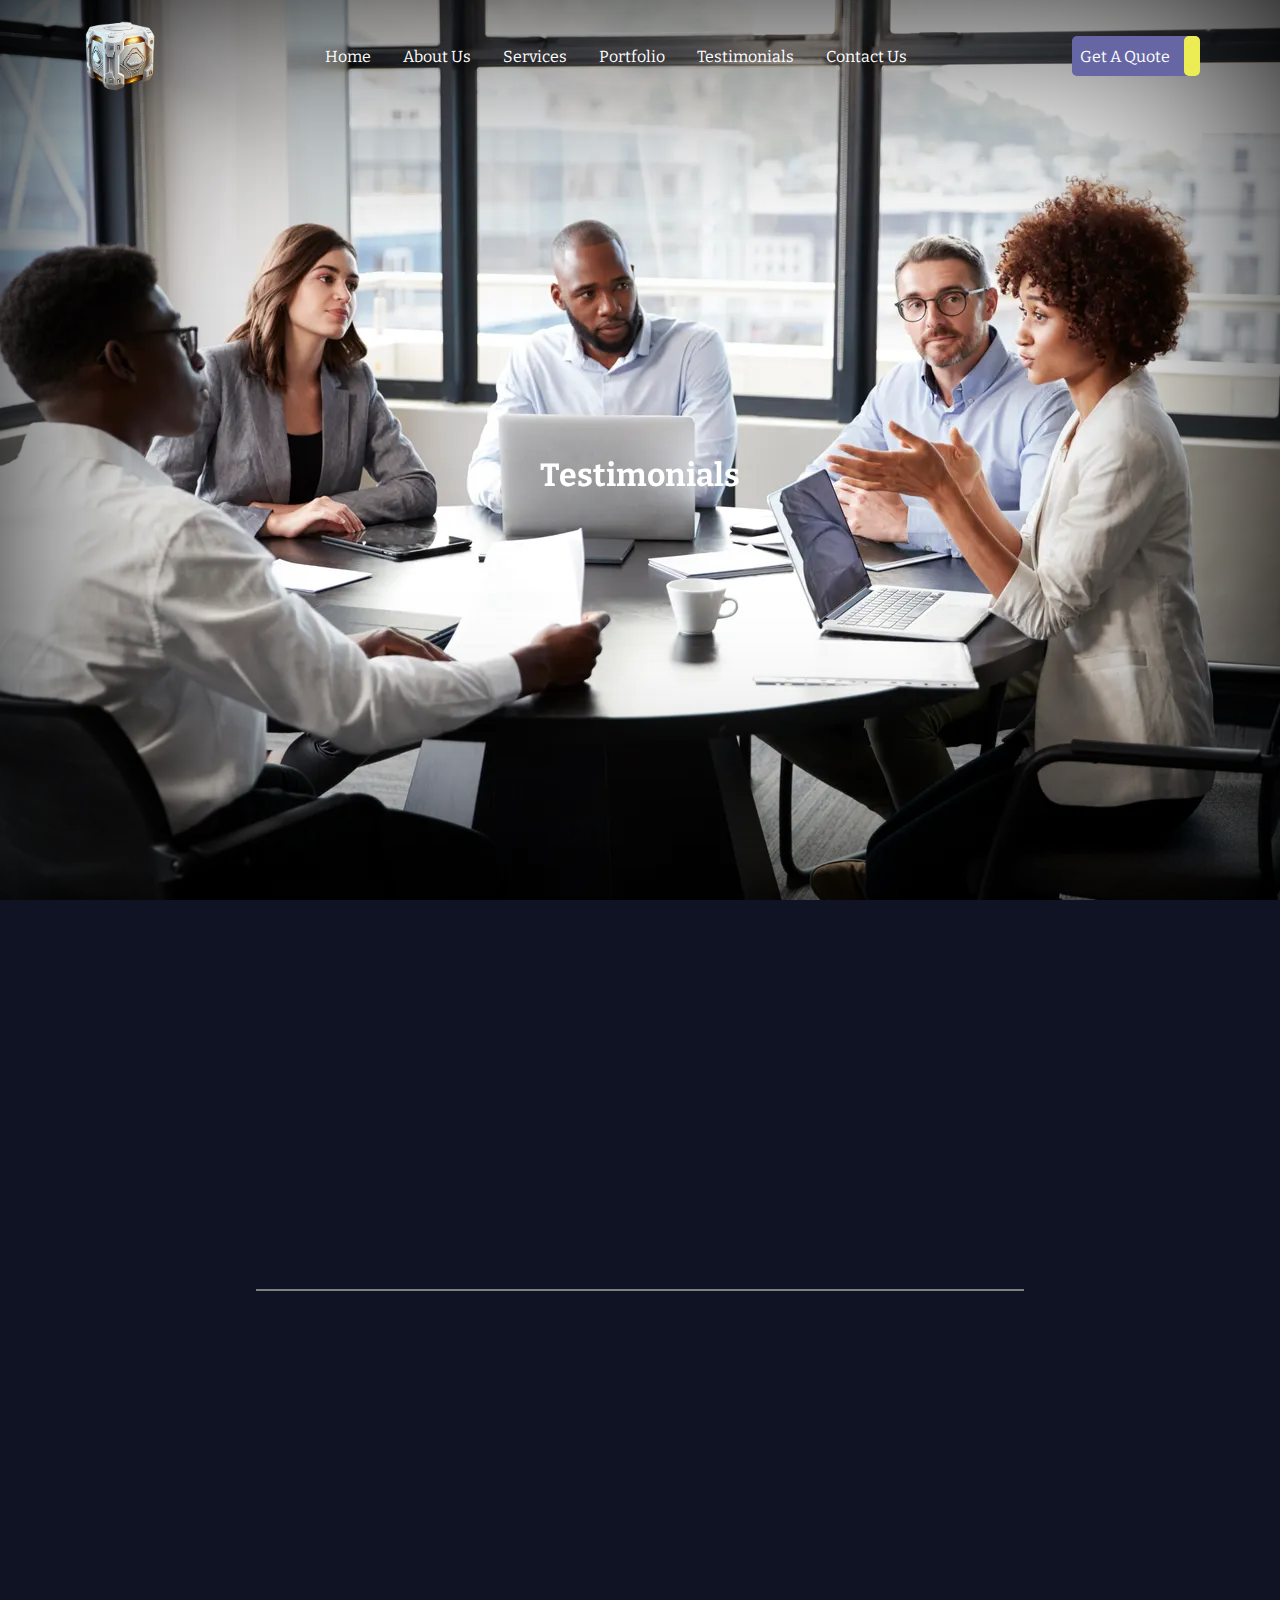
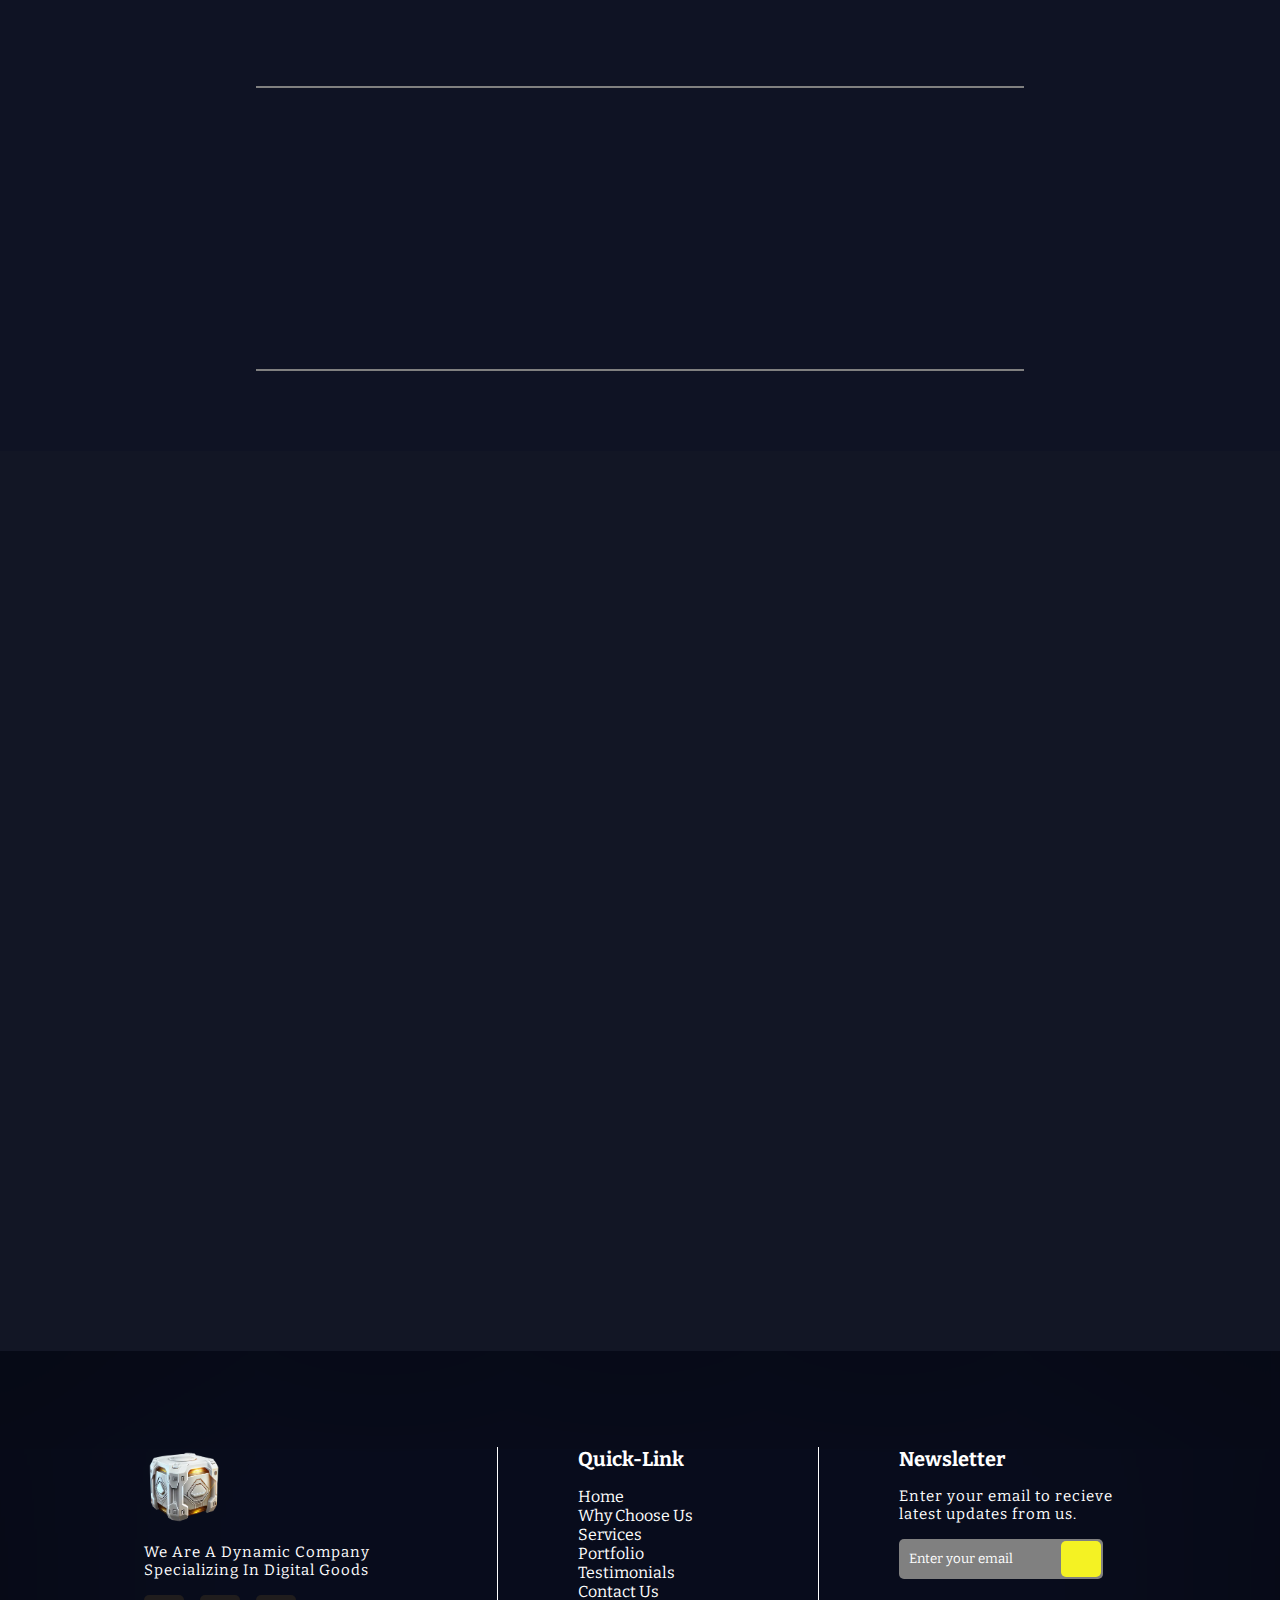
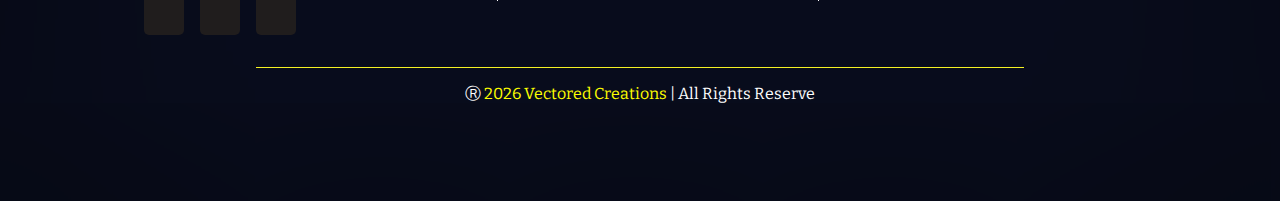
<file: pages/testimonials.html>
<!DOCTYPE html>
<html lang="en">
<head>
    <meta charset="UTF-8">
    <meta name="viewport" content="width=device-width, initial-scale=1.0">
    <link rel="stylesheet" href="../style.css">

    <!-- AOS animation -->
    <link href="https://unpkg.com/aos@2.3.1/dist/aos.css" rel="stylesheet">

    <link rel="stylesheet" href="https://cdnjs.cloudflare.com/ajax/libs/font-awesome/6.1.1/css/all.min.css" integrity="sha512-KfkfwYDsLkIlwQp6LFnl8zNdLGxu9YAA1QvwINks4PhcElQSvqcyVLLD9aMhXd13uQjoXtEKNosOWaZqXgel0g==" crossorigin="anonymous" referrerpolicy="no-referrer">


    <!-- swiper js link -->
    <link rel="stylesheet" href="https://cdn.jsdelivr.net/npm/swiper@11/swiper-bundle.min.css" />
    <title>Document</title>
</head>
<body>
    <!-- Hero top Section -->
    <div class="hero testimonials-hero-img">
        <nav>
            <div class="nav-container">
                <img src="../assets/chest.webp" alt="">
                <ul>
                    <li><a href="../index.html">Home</a></li>
                    <li><a href="./about.html">About Us</a></li>
                    <li><a href="./services.html">Services</a></li>
                    <li><a href="./portfolio.html">Portfolio</a></li>
                    <li><a href="./testimonials.html">Testimonials</a></li>
                    <li><a href="./contact-us.html">Contact Us</a></li>
                </ul>      
                <a class="nav-right-btn" href="./quote.html">
                    <p>Get A Quote</p>
                    <span><i class="fa-solid fa-arrow-right"></i></span>
                </a>
                <button class="hamburger open">
                    <i class="fa-solid fa-bars"></i>
                </button>
                <button class="hamburger close">
                    <i class="fa-solid fa-xmark"></i>
                </button>
            </div>
        </nav>   

        <!-- mobile navigation -->
        <div class="mobile">
            <ul>
                <li><a href="../index.html">Home</a></li>
                <li><a href="./about.html">About Us</a></li>
                <li><a href="./services.html">Services</a></li>
                <li><a href="./portfolio.html">Portfolio</a></li>
                <li><a href="./testimonials.html">Testimonials</a></li>
                <li><a href="./contact-us.html">Contact Us</a></li>
            </ul>      
        </div>

        <div class="about-hero" data-aos="fade-up">
            <h1>Testimonials</h1>
        </div>   
    </div>
    
    <!-- Testimonials Page  -->
    <div class="testimonial-page">
        <div class="testimonial-page-container testimonial-margin">
            <div class="testimonial-page-content" data-aos="fade-right">
                <div class="test-top">
                    <img src="../assets/customer1.jpeg" alt="">
                    <h2>- Genesis Christopher</h2>
                </div>
                <p>
                    My experience with Vectored Creations has been nothing short of exceptional. From the outset, their team demonstrated a deep commitment to understanding our business goals and translating them into impactful digital solutions.
                </p>
                <div class="testimonial-rating">
                    <i class="fa-solid fa-star"></i>
                    <i class="fa-solid fa-star"></i>
                    <i class="fa-solid fa-star"></i>
                    <i class="fa-solid fa-star"></i>
                    <i class="fa-solid fa-star"></i>
                </div>
            </div>
            <div class="testimonial-page-content" data-aos="fade-left">
                <div class="test-top">
                    <img src="../assets/review.png" alt="">
                    <h2>- Natasha Brayan</h2>
                </div>
                <p>
                    What stood out the most was their ability to engage in meaningful conversations that unearthed valuable insights and innovative ideas. They didn't just deliver on our requirements; they exceeded them by bringing a fresh perspective and creative flair to every aspect of our project.
               </p>
                <div class="testimonial-rating">
                    <i class="fa-solid fa-star"></i>
                    <i class="fa-solid fa-star"></i>
                    <i class="fa-solid fa-star"></i>
                    <i class="fa-solid fa-star"></i>
                    <i class="fa-solid fa-star"></i>
                </div>
            </div>
        </div>
        <div class="testimonial-page-container testimonial-margin">
            <div class="testimonial-page-content" data-aos="fade-right">
                <div class="test-top">
                    <img src="../assets/pic-2.png" alt="">
                    <h2>- Paul Smith</h2>
                </div>
                <p>
                    I would highly recommend Vectored Creations to any business looking for not just a service provider, but a strategic partner who is committed to delivering excellence and driving measurable results. They have truly exceeded our expectations, and we look forward to continuing our partnership with them for future projects.
                </p>
                <div class="testimonial-rating">
                    <i class="fa-solid fa-star"></i>
                    <i class="fa-solid fa-star"></i>
                    <i class="fa-solid fa-star"></i>
                    <i class="fa-solid fa-star"></i>
                    <i class="fa-solid fa-star"></i>
                </div>
            </div>
            <div class="testimonial-page-content" data-aos="fade-left">
                <div class="test-top">
                    <img src="../assets/images.jpeg" alt="">
                    <h2>- Ruth James</h2>
                </div>
                <p>
                    The quality of their work is outstanding, from the logo design that perfectly captured our brand essence to the seamless animations that brought our website to life. Vectored Creations' expertise in web development and SEO also played a crucial role in optimizing our online presence, ensuring we stand out in a competitive market.
                </p>
                <div class="testimonial-rating">
                    <i class="fa-solid fa-star"></i>
                    <i class="fa-solid fa-star"></i>
                    <i class="fa-solid fa-star"></i>
                    <i class="fa-solid fa-star"></i>
                    <i class="fa-solid fa-star"></i>
                </div>
            </div>
        </div>
        <div class="testimonial-page-container testimonial-margin">
            <div class="testimonial-page-content" data-aos="fade-right">
                <div class="test-top">
                    <img src="../assets/images (2).jpeg" alt="">
                    <h2>- Felix Declan</h2>
                </div>
                <p>
                    Throughout the collaboration, Vectored Creations maintained transparent communication and provided prompt support whenever needed. This level of professionalism and dedication made the entire process smooth and enjoyable.
                </p>
                <div class="testimonial-rating">
                    <i class="fa-solid fa-star"></i>
                    <i class="fa-solid fa-star"></i>
                    <i class="fa-solid fa-star"></i>
                    <i class="fa-solid fa-star"></i>
                    <i class="fa-solid fa-star"></i>
                </div>
            </div>
        </div>
    </div>
     
        <!-- Contact Us -->
     <div class="contact">
        <div data-aos="zoom-out-down">
            <h1>Get In Touch</h1>
        </div>
        <div class="contact-contact" data-aos="zoom-out-left">
            <form action="">
                <div class="sorm-flex">
                    <input type="text" placeholder="First Name*">
                    <input type="text" placeholder="Last Name*">
                </div>
                <div class="sorm-flex">
                    <input type="text" placeholder="Services*">
                    <input type="text" placeholder="City*">
                </div>
                <input type="text" placeholder="Email*">
                <input type="number" placeholder="Phone*">
                <textarea name="" placeholder="Comment*" id=""></textarea>
                <button>
                    Submit Now
                </button>
            </form>
            <div data-aos="zoom-out-right">
                <img src="../assets/cont.gif" alt="">
            </div>
        </div>
    </div>
        
 
<!-- Footer Section -->


    <footer>
        <div class="footer-container">
            <div class="footer-content">
                <img src="../assets/chest.webp" alt="">
                <p>We Are A Dynamic Company Specializing In Digital Goods</p>
                <ul class="social">
                    <a href="">
                        <i class="fa-brands fa-facebook-f"></i>
                    </a>
                    <a href="">
                        <i class="fa-brands fa-twitter"></i>
                    </a>
                    <a href="">
                        <i class="fa-brands fa-instagram"></i>
                    </a>
                </ul>
            </div>

            <div class="footer-content footer-line">
                <h1>Quick-Link</h1>
                <ul class="quick">
                    <a href="">
                        <li>Home</li>
                    </a>
                    <a href="">
                        <li>Why Choose Us</li>
                    </a>
                    <a href="">
                        <li>Services</li>
                    </a>
                    <a href="">
                        <li>Portfolio</li>
                    </a>
                    <a href="">
                        <li>Testimonials</li>
                    </a>
                    <a href="">
                        <li>Contact Us</li>
                    </a>
                </ul>
            </div>

            <div class="footer-content">
                <h1>Newsletter</h1>
                <p>
                    Enter your email to recieve latest updates from us.
                </p>
                <div class="news-box">
                    <input type="text" placeholder="Enter your email" name="" id="">
                    <button><i class="fa-solid fa-paper-plane"></i></button>
                </div>
            </div>
        </div>
        <div class="footer-bottom">
            <p>&#9415; <span id="currentYear"></span> <span>Vectored Creations</span> | All Rights Reserve</p>
        </div>
    </footer>


<!-- AOS animation -->
<script src="https://unpkg.com/aos@2.3.1/dist/aos.js"></script>
<script>
    AOS.init();
</script>

<!-- Swiper Js -->
<script>
    let currentYear = new Date().getFullYear();
    document.getElementById("currentYear").textContent = currentYear;
  </script>
<script src="https://cdn.jsdelivr.net/npm/swiper@11/swiper-bundle.min.js"></script>
<script src="../script.js"></script>

</body>
</html>
</file>
<file: style.css>
@import url('https://fonts.googleapis.com/css2?family=Bitter:ital,wght@0,100..900;1,100..900&family=Edu+AU+VIC+WA+NT+Hand:wght@400..700&family=Montserrat:ital,wght@0,100..900;1,100..900&family=Poppins:ital,wght@0,100;0,200;0,300;0,400;0,500;0,600;0,700;0,800;0,900;1,100;1,200;1,300;1,400;1,500;1,600;1,700;1,800;1,900&display=swap');

*{
    padding: 0;
    margin: 0;
    box-sizing: border-box;
    text-decoration: none;
    color: #fff;
    font-family: "Bitter", serif;
    list-style: none;
    scroll-behavior: smooth;    
}

body{
    width: 100vw;
    overflow-x: hidden;
    background: #0f1324;
}

@media (max-width: 768px) {
    /* Adjust styles for smaller devices */
    /* Example: */
    body {
        overflow-x: hidden !important;
    }
}
/* Hero Section */
.hero{
    height: 100vh;
    width: 100vw;
    /* background-color:#121625; */
    background-color:#0f1324;
    overflow: hidden;
    box-shadow: inset 0 0 30rem rgb(0 0 0 / 120%);
}

nav{
    display: flex;
    align-content: center;
    width: 100vw;
    padding: 2rem 5rem;
    height: 7rem;
    margin-bottom: 3rem;
}

/* scroll  */

.scroll{
    box-shadow: 0 0.3rem 2rem rgba(255, 255, 255, 0.1);
    position: fixed;
    z-index: 1000;
    background: #0f1324;
}

nav .nav-container{
    width: 100%;
    height: 100%;
    display: flex;
    justify-content: space-between;
    align-items: center;
    align-items: center;
}

.nav-container img{
    height: 5rem;
}

.nav-container ul{
    display: flex;
    gap: 2rem;
}

.nav-container ul li{
    list-style: none;
}

/* This is a global style and will be used for buttons accross the website */
.nav-right-btn{
    width: 8rem;
    height: 2.5rem;
    background: rgb(102, 102, 165);
    display: flex;
    justify-content: space-between;
    align-items: center;
    border-radius: 5px;
    padding-left: 0.5rem;

}

.nav-right-btn span{
    height: 100%;
    width: fit-content;
    padding: 0.5rem;
    background: rgb(236, 236, 85);
    display: flex;
    align-items: center;
    justify-content: center;
    border-radius: 5px;
}

.nav-right-btn span i{
    color: black;
}


/* mobile navigation */

.hamburger{
    border: none;
    outline: none;
    background: transparent;
    z-index: 1000;
    display: none;
}

.hamburger i{
    font-size: 35px;
}

.mobile{
    background: #0c0f1d;
    position: fixed;
    right: 0;
    top: 0;
    width: 20rem;
    height: 100vh;
    z-index: 999;
    display: flex;
    align-items: center;
    justify-content: center;
    margin-right: -20rem;
    transition: 0.5s ease-in;
    display: none;
}

.mobile ul{
    display: flex;
    flex-direction: column;
    gap: 1.5rem;
    text-align: center;
    justify-content: center;
    /* margin-top: 10rem; */
    height: 100%;
    width: 100%;
}

.mobile ul a{
    font-size: 20px;
    font-weight: 700;
}



/* hero */

.hero-container{
    display: flex;
    justify-content: center;
    width: 100%;
}

.hero-container .hero-content{
    display: flex;
    justify-content: center;
    width: 40%;
    padding: 0 5rem;
}

.hero-left{
    display: flex;
}

.hero-left h1{
    font-size: 80px;
    letter-spacing: 3px;
}

.hero-left .hero-text{
    display: flex;
    flex-direction: column;
}

.hero-text .web{
    z-index: 1;
}

.hero-container img{
    height: 40rem;
    margin-left: -20rem;
    margin-top: -5rem;
}

.hero-right h1{
    text-align: right;
    width: 20rem;
    margin-top: 3rem;
    font-size: 15px;
}


/* About Company Section */

.about-company{
    display: flex;
    justify-content: center;
    align-items: center;
    flex-direction: column;
    width: 100vw;
    height: fit-content;
    min-height: 100vh;
    background-color:#121625;
    gap: 2rem;
    padding: 3rem 0;
}

.about-container{
    display: flex;
    align-items: center;
    justify-content: center;
    gap: 2rem;
    width: 70%;
}

.about-container img{
    height: 25rem;
    width: 25rem;
    border-radius: 15px;
}

.about-text{
    display: flex;
    flex-direction: column;
    gap: 2rem;
    width: 30rem;
}

.about-text p{
    font-size: 15px;
}

/* portfolio Section */
.portfolio{
    width: 100vw;
    height: fit-content;
    min-height: 100vh;
    background-color:#0f1324;
    display: flex;
    align-items: center;
    justify-content: center;
    flex-direction: column;
    padding: 5rem 0;
}

.portfolio-code{
    display: flex;
    align-items: center;
    justify-content: space-between;
    width: 80%;
    margin-bottom: 3rem;
}


.portfolio-code ul{
    display: flex;
    gap: 1rem;
}

.portfolio-code li{
    display: flex;
    flex-direction: column ;
    align-items: center;
    gap: 1rem;
    cursor: pointer;
    text-align: center;
}

.portfolio-code .port-active{
    border-bottom: 3px solid yellow;
}

.portfolio-container{
    display: grid;
    width: 80%;
    grid-template-columns: 1fr 1fr;    
    gap: 1rem;
}

.port-none{
    display: none;
}

.portfolio-content{
    padding: 0.5rem;
}

.portfolio-content img, .portfolio-content video{
    height: 18rem;
    width: 100%;
    border-radius: 20px;
}

.pc img, .pc video{
    height: 13rem;
}

.pct{
    margin-top: -5rem;
}

/* Review */

.review{
    padding: 2rem;
    gap: 3rem;
    display: flex;
    flex-direction: column;
    /* align-items: center; */
    width: 100vw;
    height: 100vh;
    justify-content: center;
    background-color:#121625;
    text-align: center;
}

.card-item{
    display: flex;
    flex-direction: column;
    justify-content: center;
    align-items: center;
    text-align: center;
    width: 400px;
    gap: 1rem;
}

.card-item img{
    height: 8rem;
    width: 8rem;
    border-radius: 50%;
    border: 5px solid #dd3741;
}

.review-text{
    display: flex;
    flex-direction: column;
    gap: 0.5rem;
}

.review-text p{
    font-size: 15px;
}

.review-text .star i{
    color: #f70;
}



/* Contact Us */

.contact{    
    height: fit-content;
    min-height: 100vh;
    padding: 5rem 0;
    width: 100vw;
    display: flex;
    align-items: center;
    flex-direction: column;
    justify-content: center;
    /* background-color:#121625; */
    background-color:#0f1324;
    gap: 5rem;
}

.contact-contact{
    display: flex;
    align-items: center;
    justify-content: center;
    gap: 2rem;
    width: 80%;
}

.contact form{
    display: flex;
    flex-direction: column;
    gap: 1rem;
    padding: 1rem;
    border-radius: 12px;
    background: #252e3e;
    height: fit-content;
    width: 100%;
}

.contact form .sorm-flex{
    display: flex;
    width: 100%;
    gap: 0.5rem;
}

.contact form .sorm-flex input{
    width: 100%;
}

.contact form input{
    height: 3rem;
    background: #3c4555;
    padding: 0.5rem;
    border-radius: 5px;
    border: none;
    outline: none;
    color: #fff;
}

.contact form input::placeholder{
    color: #888585;
}

.contact form textarea{
    height: 10rem;
    background: #3c4555;
    padding: 0.3rem;
    border-radius: 5px;
    border: none;
    outline: none;
    resize: none;
}

.contact button{
    height: 3rem;
    background:#dd3741;
    border: none;
    border-radius: 5px;
}

.contact img{
    height: 32rem;
    border-radius: 15px;
}

/* footer */

footer{
    width: 100vw;
    height: fit-content;
    min-height: 50vh;
    display: flex;
    align-items: center;
    flex-direction: column;
    justify-content: center;
    padding: 3rem 0;
    background-color:#090d1d;
    box-shadow: inset 0 0 30rem rgb(0 0 0 / 50%);
}

.footer-container{
    display: flex;
    justify-content: space-between;
    width: 90%;
}

.footer-container .footer-content{
    display: flex;
    flex-direction: column;
    gap: 1rem;
    padding: 0 5rem;
}

.footer-content img{
    height: 5rem;
    width: 5rem;
}

.footer-content p{
    font-size: 15px;
    letter-spacing: 1px;
}

.footer-content .social{
    display: flex;
    gap: 1rem;
}

.footer-content .social a{
    height: 2.5rem;
    width: 2.5rem;
    background: rgb(32, 29, 29);
    display: flex;
    align-items: center;
    justify-content: center;
    border-radius: 5px;
}

.footer-content .social a i{
    color: #f4f223;
}

.footer-line{
    border-right: 1px solid #fff;
    border-left: 1px solid #fff;
    height: fit-content;
}

.footer-line li{
    list-style: none;
}

.footer-content h1{
    font-size: 20px;
    width: 10rem;
}

.news-box{
    display: flex;
    height: 2.5rem;
    width: fit-content;
    border-radius: 5px;
    background: gray;
    padding: 2px;
}

.news-box i{
    color: black;
}

.news-box input{
    height: 100%;
    background: gray;
    color: #fff;
    padding: 0.5rem;
    width: 10rem;
    outline: none;
    border: none;
}

.news-box input::placeholder{
    color: #fff;
}

.news-box button{
    height: 100%;
    width: 2.5rem;
    border: none;
    border-radius: 5px;
    background: #f4f223;
    color: black;
}

.footer-bottom{
    display: flex;
    border-top: 1px solid #f4f223;
    width: 60%;
    margin-top: 2rem;
    padding-top: 1rem;
    justify-content: center;
}

.footer-bottom span{
    color: yellow;
}

/* ==================== ABOUT PAGE============================ */

.about-hero-img{
    background-image: url('./assets/1.jpg');
    background-size: cover;
    background-repeat: no-repeat;
}

.about-hero{
    display: flex;
    width: 100%;
    align-items: center;
    justify-content: center;
    height: 70vh;
}

.about-detail{
    display: flex;
    flex-direction: column;
    gap: 2rem;
    justify-content: center;
    width: 70%;
}

/* Goals */

.goals{
    height: fit-content;
    min-height: 100vh;
    padding: 5rem 0;
    width: 100vw;
    display: flex;
    align-items: center;
    flex-direction: column;
    justify-content: center;
    background-color:#0f1324;
    gap: 1rem;
}

.goals h1{
    font-weight: 900;
}

.goals-container{
    display: flex;
    flex-direction: column;
    width: 70%;
}

.goals-container .goals-content{
    display: flex;
    flex-direction: column;
    gap: 1rem;
}



.goals-content .goals-content-top{
    display: flex;
    align-items: center;
    gap: 0.5rem;
    margin-top: 2rem;
}

.goals-content-top i{
    color: #f4f223;
}

.goals-content-top h3{
    font-size: 20px;
    font-weight: 600;
}

.goals-content p{
    font-size: 15px;
}

.goals-mud{
    background: #121625;
}

/* WHY COOSE US */
.why-choose{
    height: fit-content;
    min-height: 100vh;
    padding: 5rem 0;
    width: 100vw;
    display: flex;
    align-items: center;
    flex-direction: column;
    justify-content: center;
    gap: 1rem;
    background: #0f1324;
}

.why-choose-container{
    display: flex;
    justify-content: space-between;
    align-items: center;
    gap: 3rem;
    width: 70%;
}

.why-choose-container .why-choose-left{
    display: flex;
    flex-direction: column;
    gap: 1.5rem;
}

.why-choose-container img{
    width: 50%;
    height: 20rem;
    border-radius: 15px;
}

/* ==================== SERVICES PAGE============================ */

.services-hero-img{
    background-image: url('./assets/serv.jpeg');
    background-size: cover;
    background-repeat: no-repeat;
}

.services-page{
    height: fit-content;
    min-height: 100vh;
    padding: 5rem 0;
    width: 100vw;
    display: flex;
    align-items: center;
    justify-content: center;
    gap: 1rem;
    background: #0f1324;
}

.services-page-container{
    width: 85%;
    display: flex;
    flex-direction: column;
    gap: 5rem;
}

.services-page-content{
    display: flex;
    justify-content: space-between;
    align-items: center;
    gap: 5rem;
}

.services-page-content img{
    width: 40%;
    height: 20rem;
    border-radius: 15px;
}

.services-page-text{
    display: flex;
    flex-direction: column;
    gap: 1rem;
}

.services-page-text h1{
    font-size: 20px;
}

.services-page-text p{
    font-size: 15px;
}

/* ==================== PORTFOLIO PAGE============================ */

.portfolio-hero-img{
    background-image: url('./assets/PORT.jpg');
    background-size: cover;
    background-repeat: no-repeat;
}

.portfolio-page{
    height: fit-content;
    min-height: 100vh;
    padding: 5rem 0;
    width: 100vw;
    display: flex;
    align-items: center;
    justify-content: center;
    flex-direction: column;
    gap: 5rem;
    background: #0f1324;
}

.portfolio-page-top{
    display: flex;
    justify-content: space-between;
    align-items: center;
    width: 70%;
}

.portfolio-page-top select{
    height: 45px;
    width:  166px;
    background: #277bc0;
    border: none;
    outline: none;
    padding: 1rem;
    cursor: pointer;
}

.portfolio-page-top select option{
    background: #000;
    border: none;
    outline: none;
    padding: 1rem;
    font-size: 15px;
    padding: 0.5rem;
    cursor: pointer;
    font-weight: 600;
}

.portfolio-page-container{
    display: flex;
    flex-direction: column;
    width: 70%;
    gap: 1rem;
}

.pg-none{
    display: none;
}

.portfolio-page-container img, .portfolio-page-container video{
    width: 100%;
    height: 15rem;
    border-radius: 12px;
}

.portfolio-page-content-1{
    display: grid;
    grid-template-columns: 2fr 1fr;
    gap: 1rem;
    width: 100%;
}

.portfolio-page-content-2{
    display: grid;
    grid-template-columns: 1fr 2fr 1fr;
    gap: 1rem;
    width: 100%;
}

.portfolio-page-content-3{
    display: grid;
    grid-template-columns: 1fr 2fr;
    gap: 1rem;
    width: 100%;
}

.portfolio-nav{
    display: flex;
    gap: 1rem;
}

.portfolio-items{
    display: flex;
    align-items: center;
    justify-content: center;
    height: 3rem;
    width: 3rem;
    background: gray;
    border-radius: 5px;
    color: #f4f223;
}

.portfolio-active{
    background: #f4f223;
    color: black;
}

.portfolio-arrow{
    background: #277bc0;
    color: #fff;
}

/* ==================== TESTIMONIALS PAGE============================ */

.testimonials-hero-img{
    background-image: url('./assets/meet.webp');
    background-size: cover;
    background-repeat: no-repeat;
}

.testimonial-page{
    height: fit-content;
    min-height: 100vh;
    padding: 5rem 0;
    width: 100vw;
    display: flex;
    align-items: center;
    flex-direction: column;
    justify-content: center;
    gap: 3rem;
    background: #0f1324;
}

.testimonial-page-container{
    display: flex;
    justify-content: space-between;
    gap: 2rem;
    width: 60%;
}

.testimonial-margin{
    border-bottom: 2px solid gray;
    padding-bottom: 3rem;    
}

.testimonial-page-content{
    display: flex;
    flex-direction: column;
    justify-content: space-between;
    padding: 1.5rem;
    width: 100%;
    gap: 1rem;
    height: fit-content;
    border-radius: 15px;
    background: #fff;
}

.test-top{
    display: flex;
    align-items: center;
    gap: 1rem;
}

.test-top img{
    height: 3rem;
    width: 3rem;
    border-radius: 50%;
}

.test-top h2{
    color: black;
    font-size: 20px;
    font-weight: 500;
}

.testimonial-page-content p{
    color: black;
}

.testimonial-rating{
    display: flex;
    gap: 1rem;
}

.testimonial-rating i{
    color: #f70;
}


/* ==================== CONTACT US PAGE============================ */

.contact-us-detals{
    height: 32rem;
    width: 350px;
    background: #dd3741;
    border-radius: 15px;
    padding: 1.5rem;
    display: flex;
    flex-direction: column;
    justify-content: space-between;
}

.contact-us-detals h1{
    font-size: 30px;
}

.contact-us-detals h3{
    font-size: 25px;
}

.contact-us-detals h4{
    font-size: 23px;
}

.contact-us-detals p{
    font-size: 18px;
}


/* ==================== QUOTE US PAGE============================ */

.quote-hero-img{
    background-image: url('./assets/quote.jpg');
    background-size: cover;
    background-repeat: no-repeat;    
}

.qoute-page form{
    width: 690px;
}

.Quote{
    height: 28rem;
    width: 350px;
    background: #fff;
    border-radius: 12px;
    padding: 1.5rem;
    display: flex;
    flex-direction: column;
    align-items: center;
    justify-content: center;
    gap: 1.5rem;
}

.Quote i{
    font-size: 120px;
    color: #dd3741;
}

.Quote h2, .Quote h4, .Quote p{
    color: black;
    text-align: center;
}

.Quote button{
    width: 100%;
}

.map{
    width: 100vw;
    height: 26rem;
}


/* =================================General responsiveness ================================== */

@media screen and  (max-width: 1300px) {
    /* contact */
        
    .contact{    
        height: fit-content;
        min-height: 100vh;
        padding: 5rem 0;
        width: 100vw;
        display: flex;
        align-items: center;
        flex-direction: column;
        justify-content: center;
        background-color:#121625;
        gap: 5rem;
    }

    .contact-contact{
        width: 90%;
        display: flex;
        align-items: center;
        justify-content: space-between;
        gap: 2rem;
    }

    .qoute-page form{
        width: 70%;
    }

    .Quote{
        height: 28rem;
        width: 30%;
    }

    
    /* footer */
        
    footer{
        width: 100vw;
        height: fit-content;
        min-height: 50vh;
    }

    .footer-container{
        display: flex;
        justify-content: space-between;
        width: 90%;
    }    
}

@media screen and  (max-width: 1100px) {

    .hero-container{
        margin-top: 20rem;
    }

    .footer-container{
        display: grid;
        grid-template-columns: 1fr 1fr;
        gap: 2rem;
    }

    .footer-line{
        border-right: none;
    }

    .portfolio-code{
        width: 90%;
        padding-right: 0;
    }

}

@media screen and  (max-width: 1000px) {

    /* mobile navigation */

    .mobile{
        display: block;
    }

    .hamburger{
        margin-right: 1.5rem;
        cursor: pointer;
    }

    .open{
        display: inline-block;
    } 


    /* nav */
    .hero nav ul{
        display: none;
    }

    /* About Page */
    .about-container, .about-detail, .goals-container, .why-choose-container{
        width: 90%;
    }

    /* portfolio */
    .portfolio-container{
        width: 90%;
    }

    .portfolio .port-none{
        display: none;
    }
    
    .portfolio-container{
        display: flex;
        flex-direction: column;
        gap: 2rem;
    }

    .portfolio-container .portfolio-content h2{
        font-size: 30px;
        margin-top: 0.5rem;
    }

    .portfolio-container .portfolio-content img, .portfolio-container .portfolio-content video{
        height: 25rem;
    }
        
    .pc img, .pc video{
        height: 25rem;
    }

    .pct{
        margin-top: 0;
    }

    /* why */

    .why-choose-container img{
        height: 20rem;
    }


    /* services page */
    
    .services-page-container{
        width: 90%;
    }


    /* contact form */

    .contact-contact{
        width: 90%;
        display: flex;
        align-items: center;
        justify-content: space-between;
        gap: 2rem;
    }

    .contact-contact img{
        width: 20rem;
    }


    .qoute-page form{
        width: 60%;
    }

    .Quote{
        height: 28rem;
        width: 40%;
    }

    /* testimonials */
        
    .testimonial-page-container{
        width: 90%;
    }

}

@media screen and  (max-width: 830px) {
    .hero-container{
        margin-top: 10rem;
    }    
    
    .hero-container .hero-content{
        flex-direction: column;
        width: 95%;
        padding: 0 1rem;
    }
    
    .hero-left{
        display: flex;
    }
    
    .hero-left h1{
        font-size: 80px;
        letter-spacing: 3px;
    }
    
    .hero-left .hero-text{
        display: flex;
        flex-direction: column;
    }
    
    .hero-text .web{
        z-index: 1;
    }
    
    .hero-container img{
        height: 40rem;
        margin-left: -20rem;
        margin-top: -5rem;
    }

    .hero-right{
        position: absolute;
        right: 0;
        margin-top: 25rem;
        margin-right: 3rem;
    }

    .hero-right h1{
        font-size: 20px;
    }
    
}

@media screen and  (max-width: 768px) {

    /* nav */

    nav{
        display: flex;
        align-content: center;
        width: 100vw;
        padding: 1rem;
        height: 5rem;
        margin-bottom: 3rem;
    }

    .hero nav img{
        height: 3rem;
        width: 3rem;
    }


    /* About Page */
    .about-container{
        flex-direction: column-reverse;
        width: 95%;
    }

    .about-text, .about-container img{
        width: 100%;
    }

    .about-detail, .goals-container, .why-choose-container{
        width: 95%;
    }

    .why-choose-container{
        flex-direction: column;
    }

    .why-choose-container img{
        width: 100%;
    }

    /* Portfolio  */
    .portfolio .portfolio-container img, .portfolio .portfolio-container video{
        height: 15rem;
    }

    /* Portfolio Page */

    .portfolio-page{
        gap: 2rem;
    }
        
    .portfolio-page-top{
        display: flex;
        justify-content: space-between;
        align-items: center;
        width: 95%;
    }

    .portfolio-page-top select{
        width: 7rem;
    }

    .portfolio-page-container{
        width: 95%;
        gap: 0.5rem;
    }

    .video{
        display: flex;
        flex-direction: column !important;
        width: 100%;
    }

    .video video{
        height: 20rem !important;
    }

    .portfolio-page-container img, .portfolio-page-container video{
        height: 11rem !important;
        width: 100%;
    }

    .portfolio-page-content-1, .portfolio-page-content-2, .portfolio-page-content-3{
        gap: 0.5rem;
    }


    /* Testimonial Page */
    .testimonial-page{
        gap: 3rem;
    }

    .testimonial-page-container{
        flex-direction: column;
    }

    .testimonial-margin{
        border: none;
        padding: 0;
    }


    /* conta qoute-page */

    .contact-contact{
        width: 95%;
        display: flex;
        align-items: center;
        flex-direction: column-reverse;
    }

    .contact-us-detals{
        width: 100%;
    }

    .contact-contact img{
        width: 100%;
        height: 20rem;
    }

    .qoute-page form{
        width: 100%;
    }

    .Quote{
        height: 28rem;
        width: 100%;
    }

    /* footer */
    .footer-container{
        display: flex;
        flex-direction: column;
        justify-content: center;
        align-items: center;
        text-align: center;
        gap: 5rem;
    }

    .footer-line{
        border: none ;
    }

    .footer-line li{
        list-style: none;
    }

    .footer-container .footer-content{
        display: flex;
        flex-direction: column;
        justify-content: center;
        align-items: center;
        gap: 1rem;
        padding: 0;
    }

    .footer-content p{
        width: 50%;
    }

    .footer-bottom p{
        display: flex;
        flex-direction: column;
        text-align: center;
    }
}

@media screen and  (max-width: 700px) {

    /* services page */

    .services-page-container{
        width: 95%;
        display: flex;
        flex-direction: column;
        gap: 5rem;
    }

    .services-page-content{
        flex-direction: column;
        gap: 2rem;
    }

    .services-reverse{
        flex-direction: column-reverse;
    }

    .services-page-content img{
        width: 100%;
    }


}

@media screen and  (max-width: 600px) {
    .hero-text h1{
        font-size: 60px;

    }
}

@media screen and  (max-width: 450px) {
    .hero-text h1{
        font-size: 55px;
    }
        
    .hero-container img{
        height: 35rem;
        margin-left: -18rem;
        margin-top: -5rem;
    }
}

@media screen and  (max-width: 380px) {

    .hero{
        height: 120vh;
    }

    .hero-content{
        margin-top: -4rem;
    }

    .hero-right{
        margin-right: 2rem;
    }

    .hero-text h1{
        font-size: 52px;
    }
        
    .hero-container img{
        height: 35rem;
        margin-left: -18rem;
        margin-top: -5rem;
    }
}

@media screen and  (max-width: 360px) {
    .hero{
        height: 110vh;
    }

    .hero-text h1{
        font-size: 48px;
    }

    .hero-right{
        margin-right: 1rem;
    }

}
</file>
